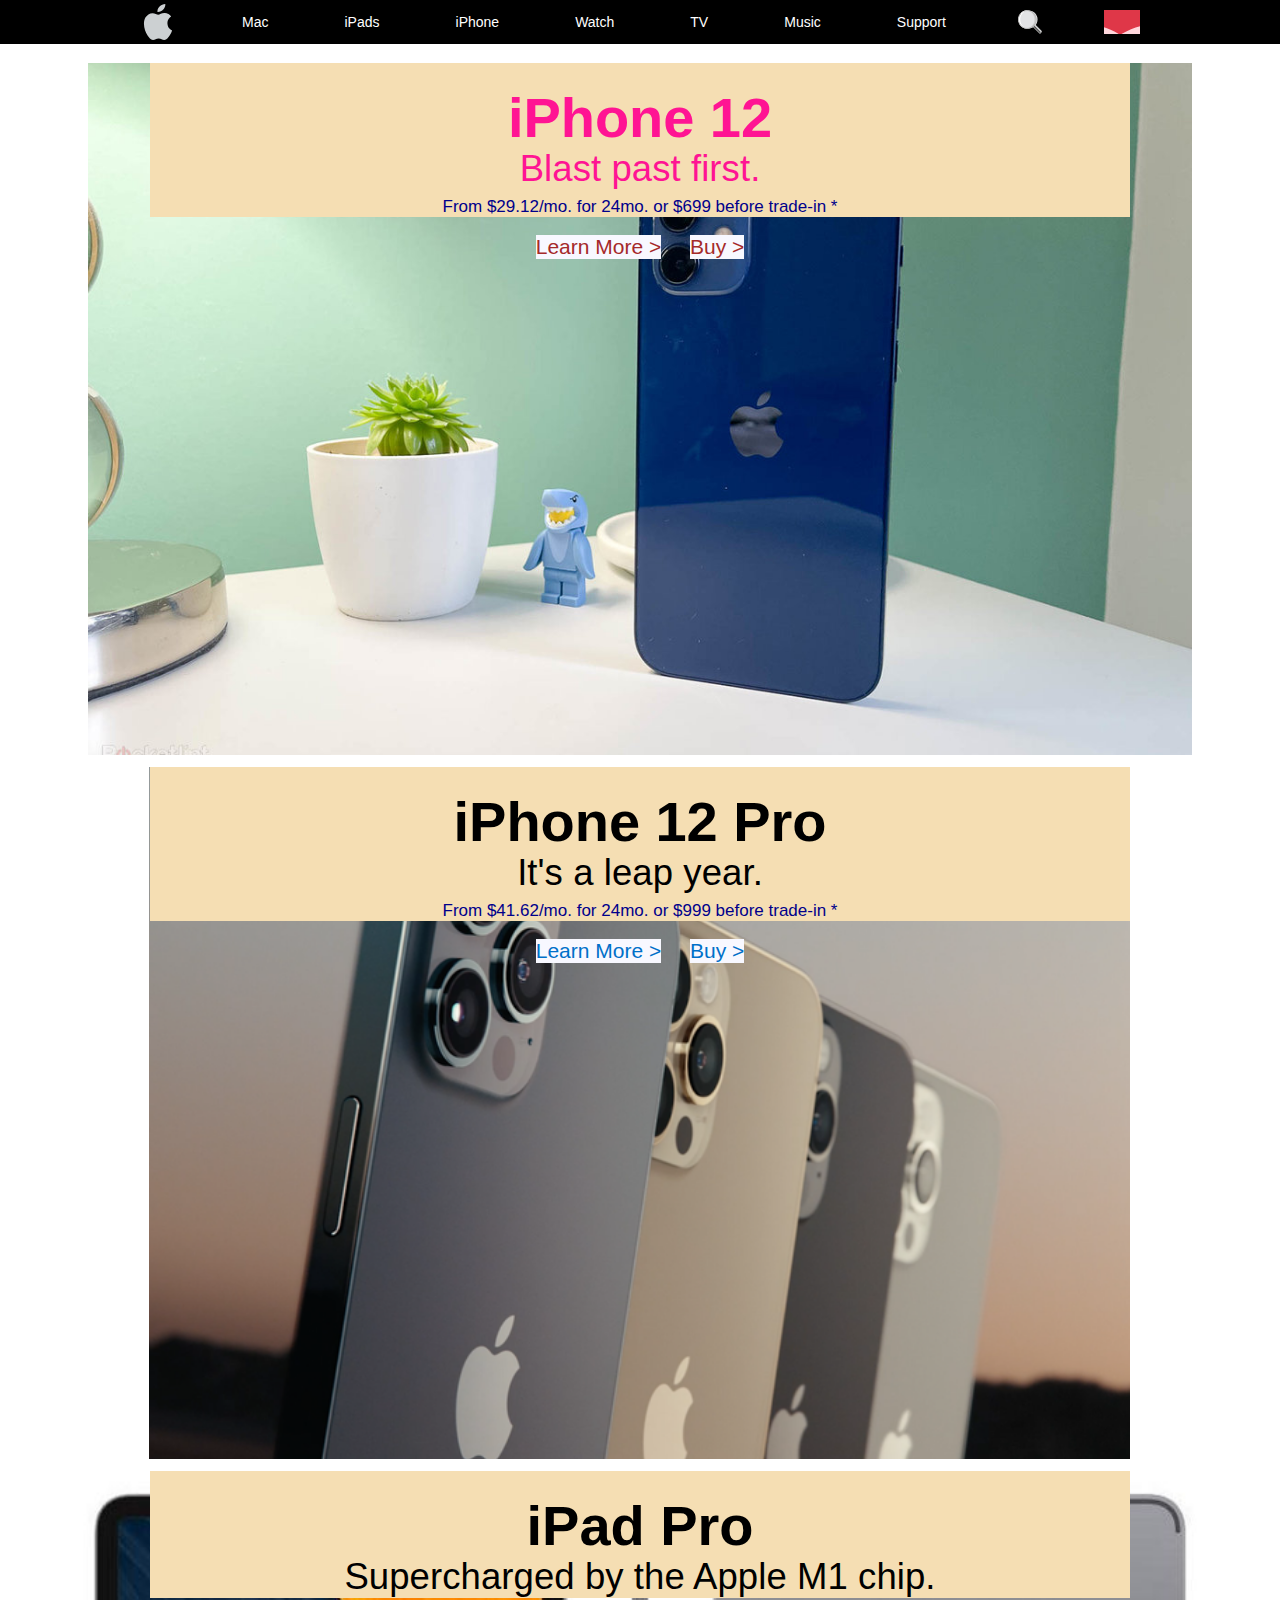
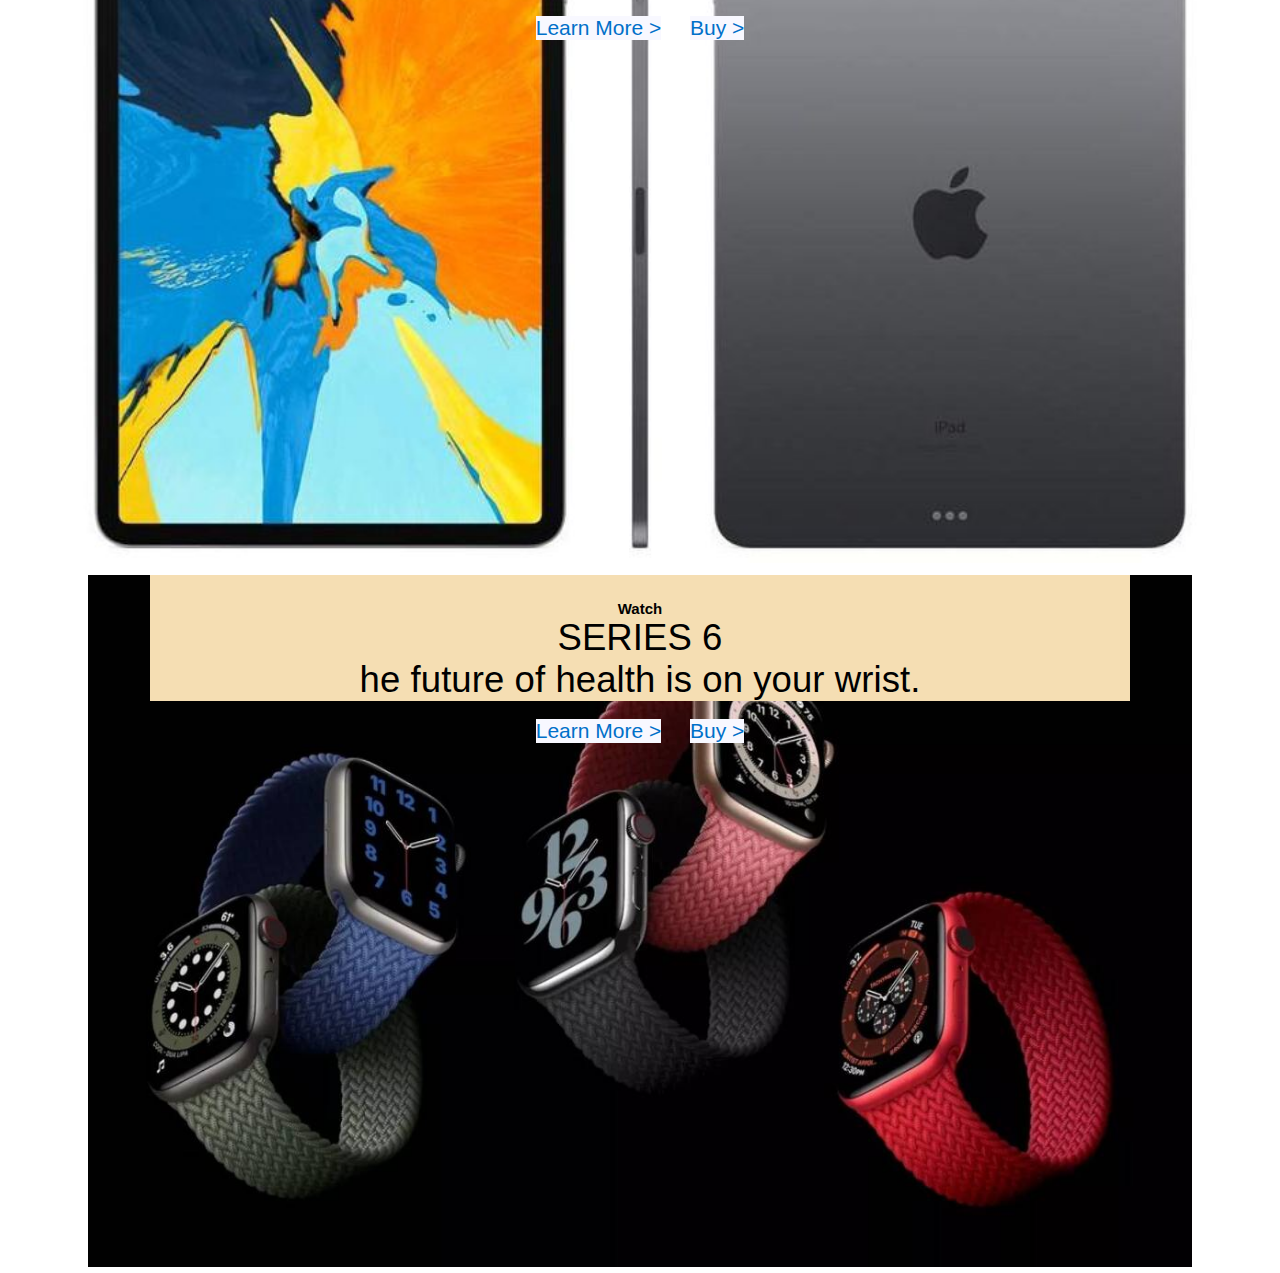
<file: Project_2/index.html>
<!DOCTYPE html>
<html lang="en">
<head>
	<meta charset="UTF-8">
	<meta name="viewport" content="width=device-width, initial-scale=1.0">
	<title></title>
	<link rel="stylesheet" type="text/css" href="style.css">
</head>
<body>
	<header>
	<div class="container">
		<div class="nav">
			
      <ul class="nav-list nav-list-mobile">
      	
       <li class="nav-item">
       	 <div class="mobile-menu">
           <span class="line line-top"></span>   
           <span class="line line-bottom"></span>    
       </div>
       </li>
       <li class=nav-item">
       	 <a href="index.html" class="nav-link nav-link-apple"></a>
       </li>
       <li class=nav-item">
       	 <a href="#" class="nav-link nav-link-bag"></a>
       </li>

     </ul>


     <ul class="nav-list nav-list-larger">
     	<li class=nav-item nav-items-hidden">
       	 <a href="index.html" class="nav-link nav-link-apple"></a>
       </li>
       <li class=nav-item">
       	 <a href="index.html" class="nav-link ">Mac</a>
       </li>
       <li class=nav-item">
       	 <a href="index.html" class="nav-link ">iPads</a>
       </li>
       <li class=nav-item">
       	 <a href="index.html" class="nav-link ">iPhone</a>
       </li>
       <li class=nav-item">
       	 <a href="index.html" class="nav-link ">Watch</a>
       </li>
       <li class=nav-item">
       	 <a href="index.html" class="nav-link ">TV</a>
       </li>
       <li class=nav-item">
       	 <a href="index.html" class="nav-link ">Music</a>
       </li>
       <li class=nav-item">
       	 <a href="index.html" class="nav-link ">Support</a>
       </li>
       <li class=nav-item">
       	 <a href="index.html" class="nav-link nav-link-search "></a>
       </li>
        <li class=nav-item nav-items-hidden">
       	 <a href="index.html" class="nav-link nav-link-bag "></a>
       </li>
    </ul>
</div>

	</div>

</header>

<section class="hero iphone-12">
	<div class=container>
		<div class="title">
			<h2 class="title-heading">iPhone 12 </h2>
			<h3 class="title-sub-heading">Blast past first.</h3>
			<p class="title-price">From $29.12/mo. for 24mo. or $699 before trade-in *</p>
		</div>

		<div class="cta">
			<a href="#"class="cta-link">Learn More ></a>
			<a href="#"class="cta-link">Buy ></a>
		</div>
	</div>
</section>

<section class="hero iphone-12-pro">
	<div class=container>
		<div class="title title-dark">
			<h2 class="title-heading">iPhone 12 Pro</h2>
			<h3 class="title-sub-heading">It's a leap year.</h3>
			<p class="title-price">From $41.62/mo. for 24mo. or $999 before trade-in *</p>
		</div>

		<div class="cta">
			<a href="#"class="cta-link cta-link-darker">Learn More ></a>
			<a href="#"class="cta-link cta-link-darker">Buy ></a>
		</div>
	</div>
</section>

<section class="hero ipad">
	<div class=container>
		<div class="title title-dark">
			<h2 class="title-heading">iPad Pro </h2>
			<h3 class="title-sub-heading">Supercharged by the Apple M1 chip.</h3>
			
		</div>

		<div class="cta">
			<a href="#"class="cta-link cta-link-darker">Learn More ></a>
			<a href="#"class="cta-link cta-link-darker">Buy ></a>
		</div>
	</div>
</section>

<section class="hero watch">
	<div class=container>
		<div class="title title-dark">
			<h2 class="title-heading-watch">Watch </h2>
			<h3 class="title-sub-heading"> SERIES 6 <br> he future of health is on your wrist.</h3>
			
		</div>

		<div class="cta">
			<a href="#"class="cta-link cta-link-darker">Learn More ></a>
			<a href="#"class="cta-link cta-link-darker">Buy ></a>
		</div>
	</div>
</section>


	
</body>
</html>
</file>
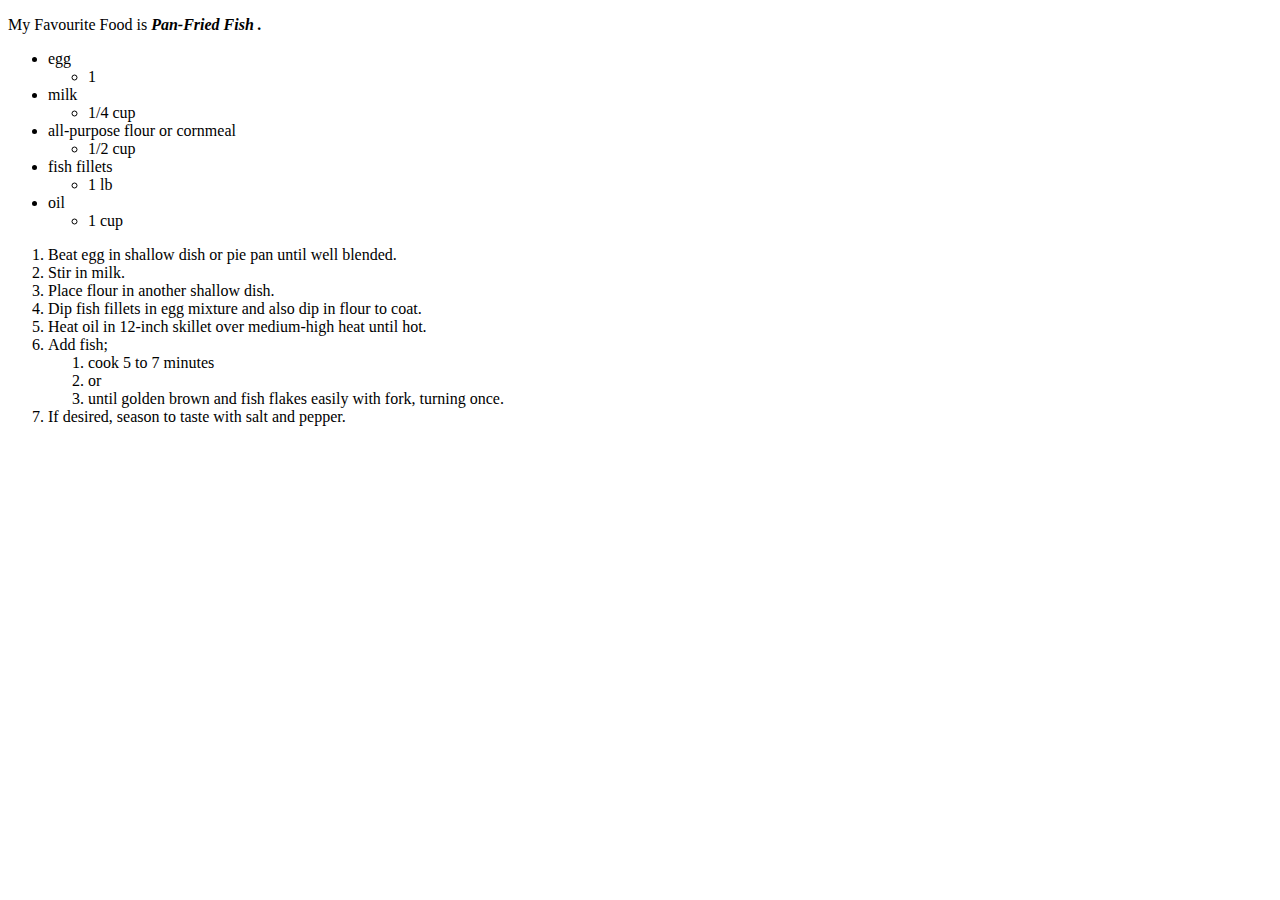
<file: 1_no_assignment/my_favourite_food.html>
<!DOCTYPE html> <!--informs the browser that the document type is HTML.-->
<html><!--warps all content.-->
<head> <!--put content here that shouldn't be shown to visitors.-->
  <meta charset="utf-8"> <!--link to style sheets.-->
  <meta name="viewport" content="width=device-width"> <!--link to style sheets.-->
  <title>My favourite food</title>
</head>
<body> <!--my favourite food recipe visitors.-->
  <p>My Favourite Food is  <strong> <em> Pan-Fried Fish .</em></strong></p>
  
 <!--unordered list  (ingredients).-->
  <ul>
    <li>egg</li>
    <ul>
      <li> 1</li>
    </ul>

   <li> milk </li>
    <ul>
      <li>1/4 cup </li>
    </ul>

 <li>all-purpose flour or cornmeal </li>
    <ul>
      <li>1/2 cup </li>
    </ul>
 <li>fish fillets </li>
    <ul>
      <li>1 lb </li>
    </ul>
 <li>oil </li>
    <ul>
      <li>1 cup </li>
    </ul>

  </ul>
  
  <!-- ordered list (detailing the steps).-->
  <ol>
    <li>Beat egg in shallow dish or pie pan until well blended.</li>
    <li>Stir in milk. </li>
    <li>Place flour in another shallow dish.</li>
    <li>Dip fish fillets in egg mixture and also dip in flour to coat.</li> 
    <li>Heat oil in 12-inch skillet over medium-high heat until hot.</li>
    <li> Add fish; </li>
    <ol>
      <li>cook 5 to 7 minutes</li>
      <li>or </li>
      <li>until golden brown and fish flakes easily with fork, turning once.</li> 
     </li>
    </ol>
    <li>If desired, season to taste with salt and pepper. </li>
    
  </ol>

  
  

</body>
</html>
</file>
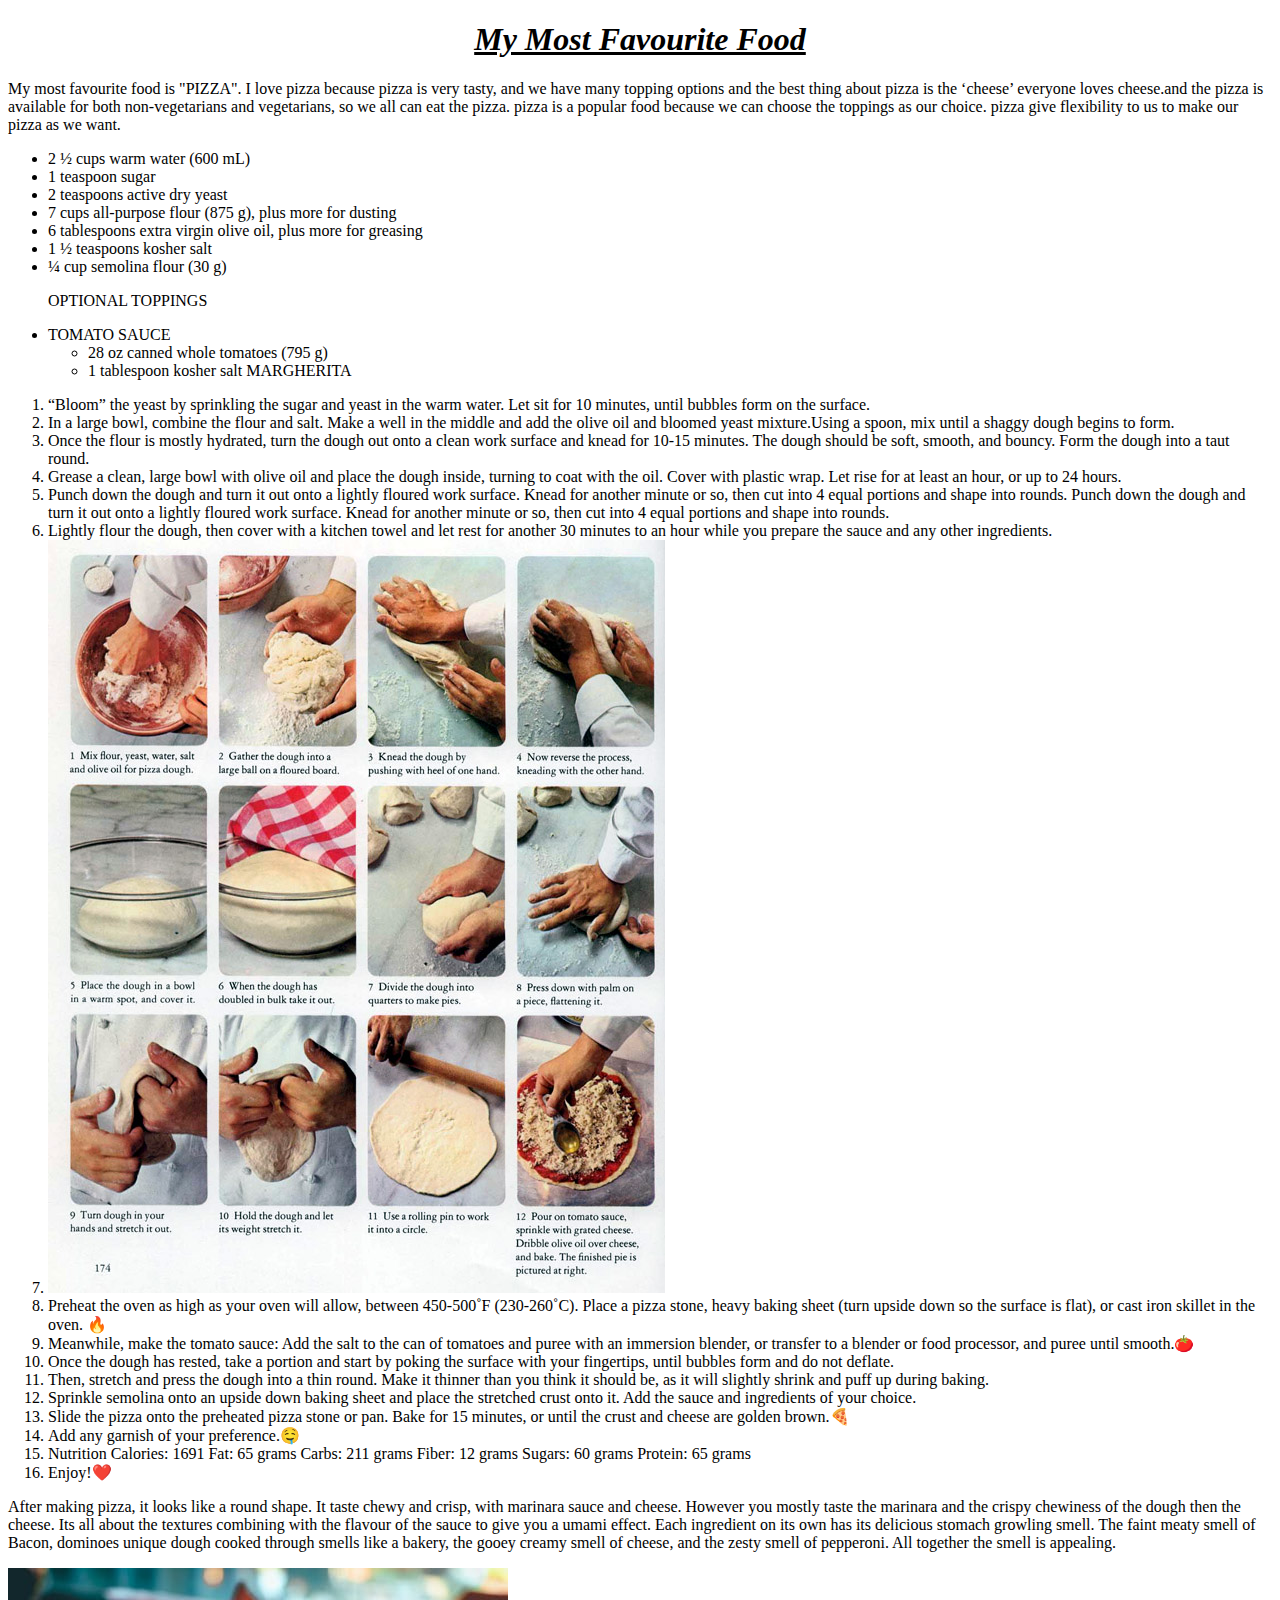
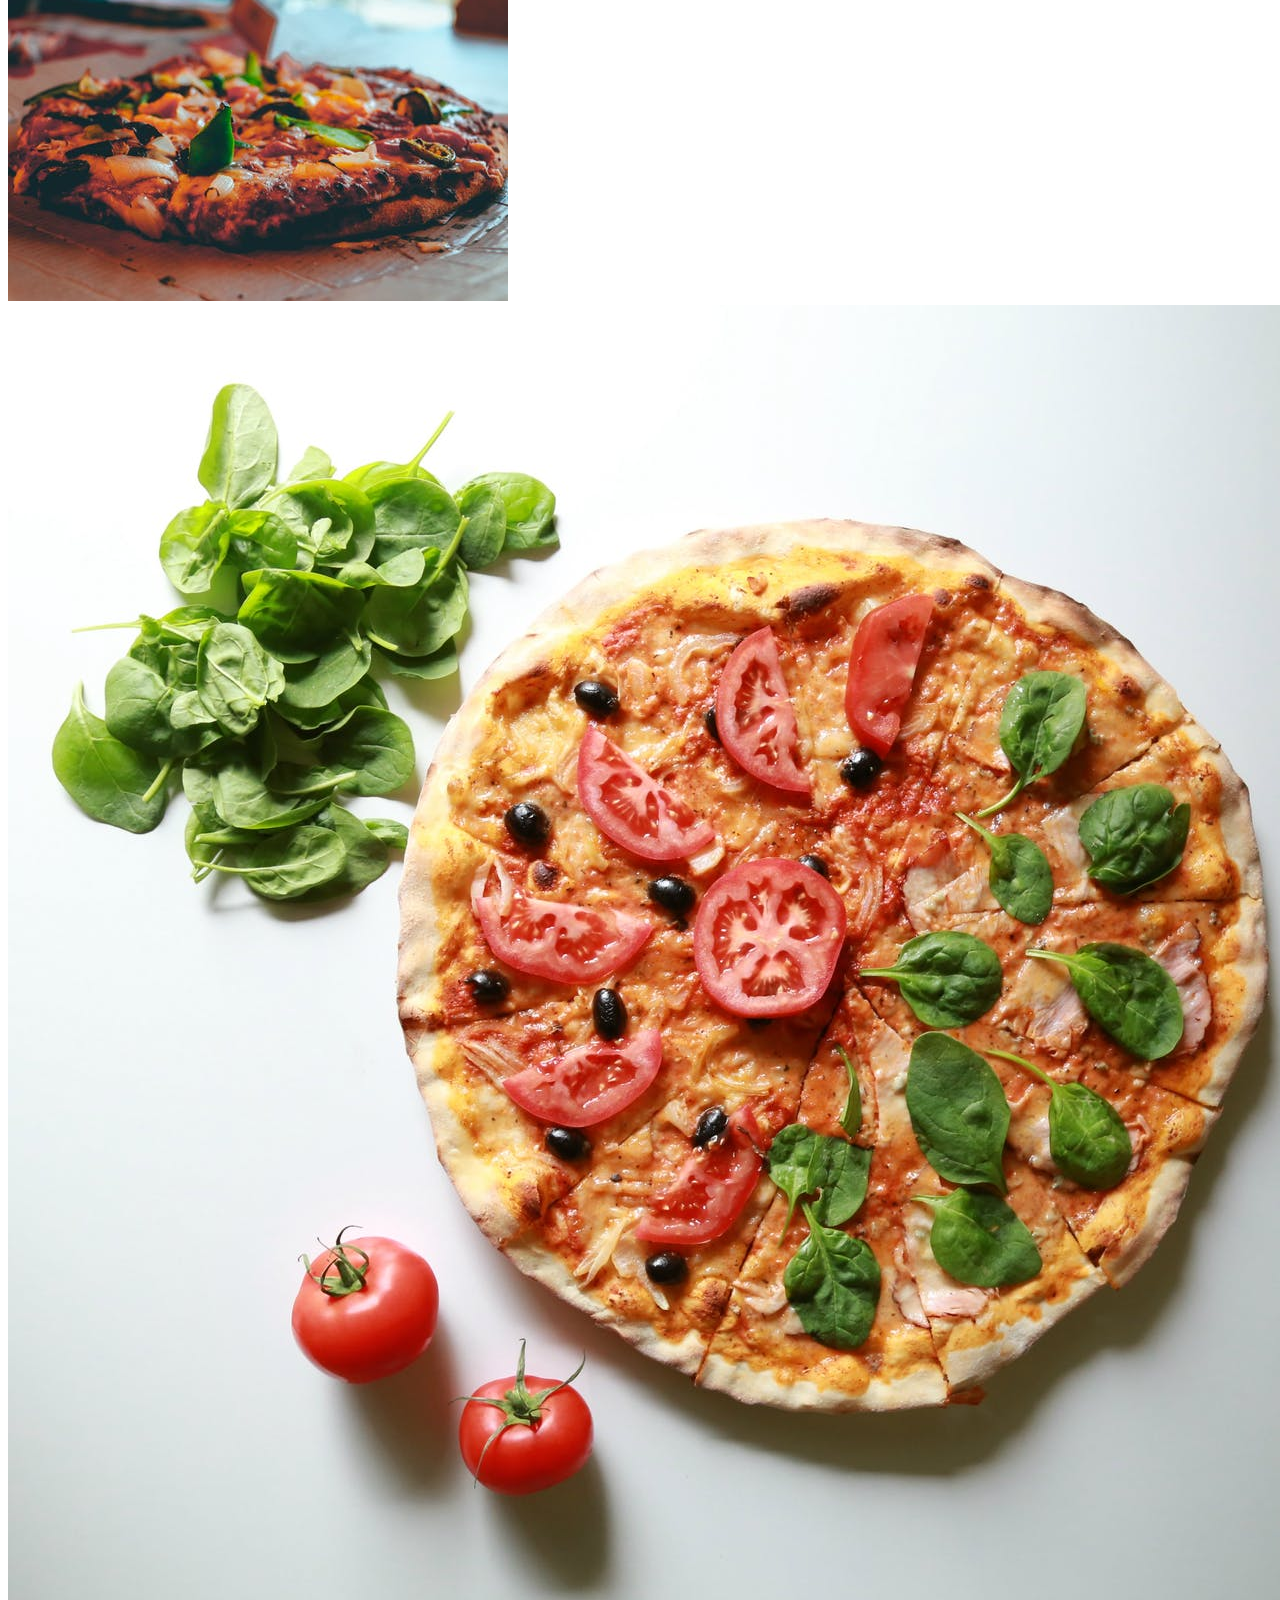
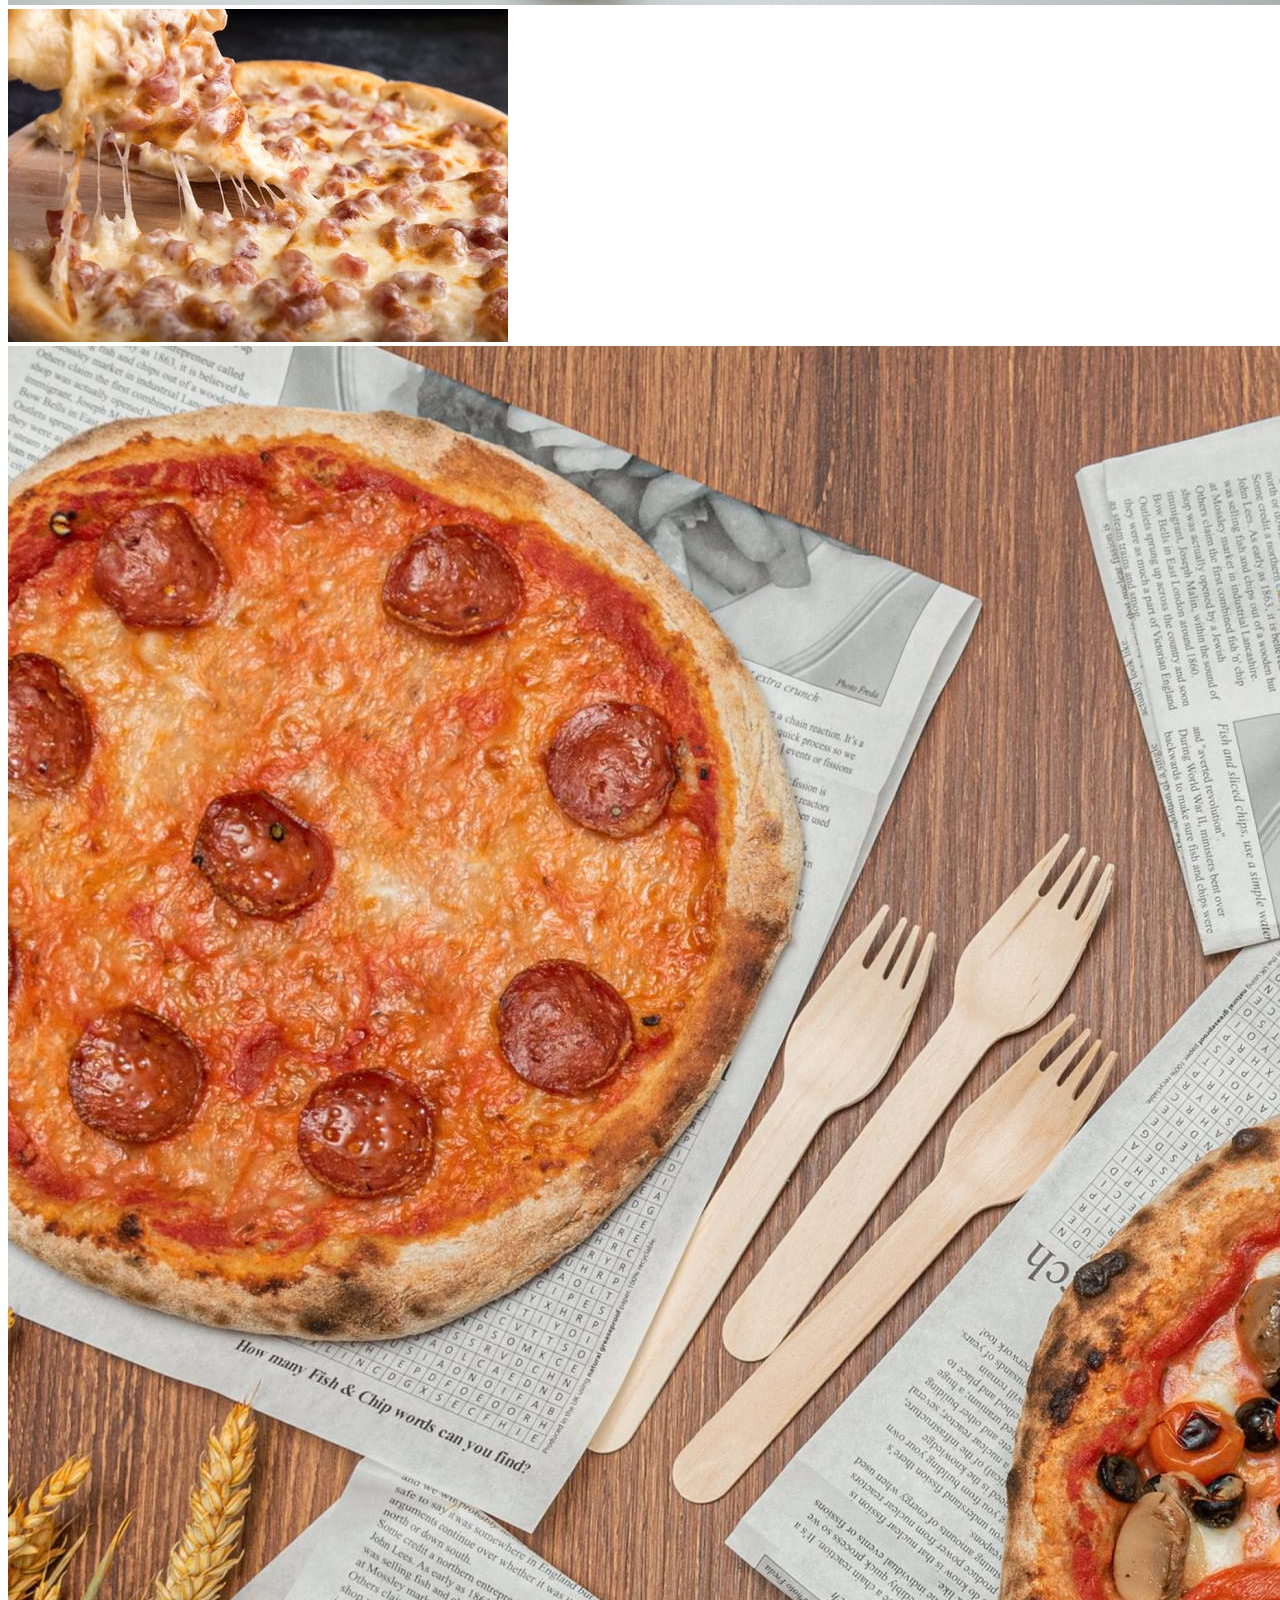
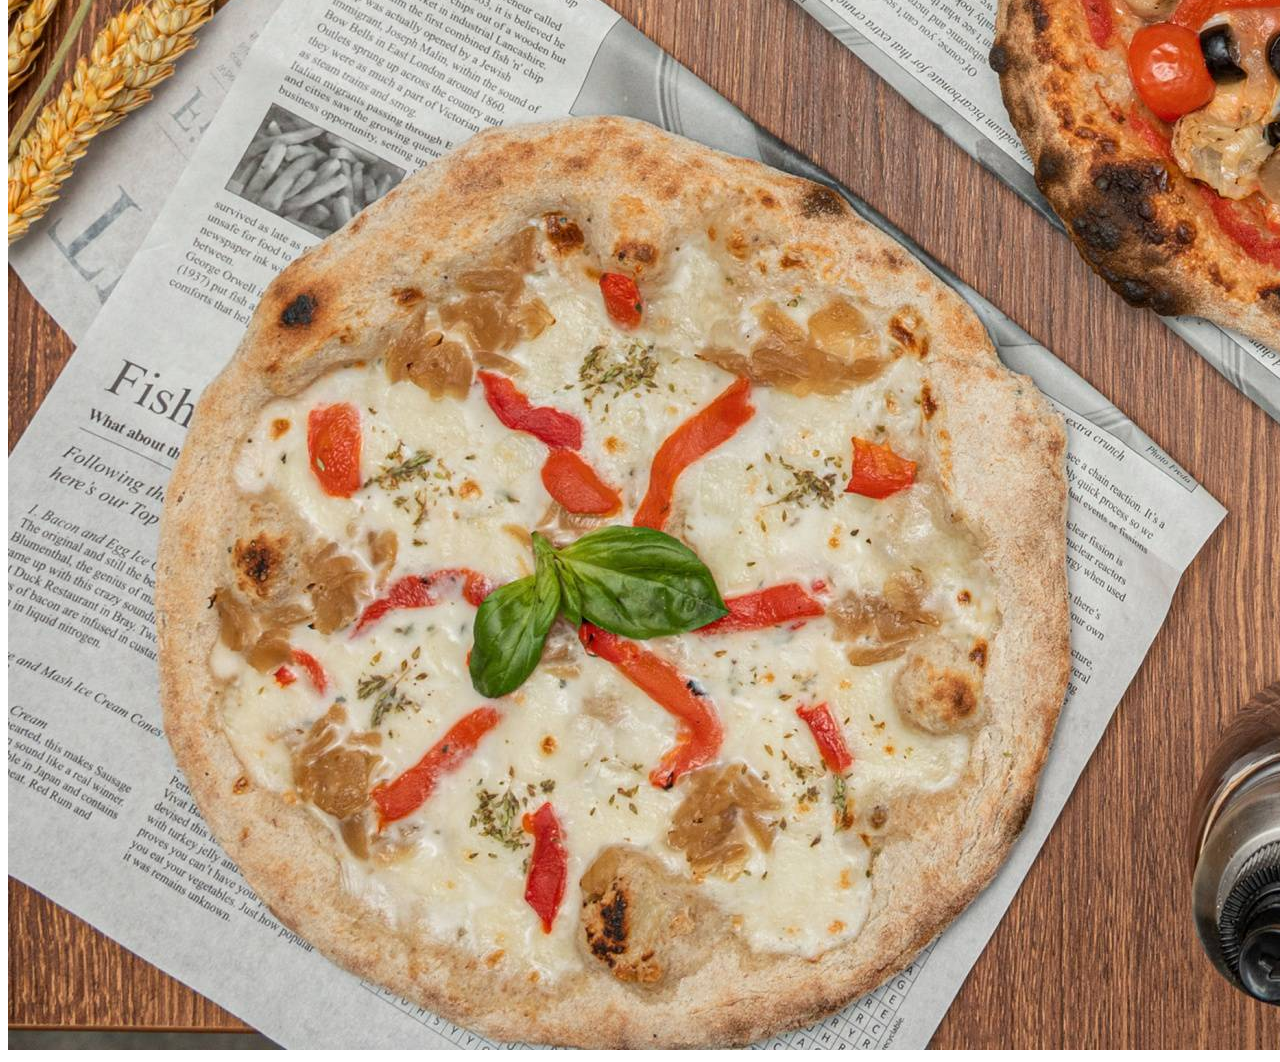
<file: 2_no_assignment/food.html>
<!DOCTYPE html>
<html>
<head>
  <meta charset="utf-8">
  <meta name="viewport" content="width=device-width">
  <title>FOOD</title>
  
</head>
<body>
  
  <h1><u><em> <center> My  Most Favourite Food </center></em></u></h1>
  <p>My most favourite food is "PIZZA". 
    I love pizza because pizza is very tasty, 
    and we have many topping options and the best thing about pizza is the 
    ‘cheese’ everyone loves cheese.and the pizza is available for 
    both non-vegetarians and vegetarians, so we all can eat the pizza.
     pizza is a popular food because we can choose the toppings as our choice.
    pizza give flexibility to us to make our pizza as we want.</p>
  
  <ul>
    <li>2 ½ cups warm water (600 mL)</li>
    <li>1 teaspoon sugar </li>
    <li>2 teaspoons active dry yeast</li>
    <li>7 cups all-purpose flour (875 g), plus more for dusting</li>
    <li> 6 tablespoons extra virgin olive oil, plus more for greasing</li>
    <li>1 ½ teaspoons kosher salt</li>
    <li> ¼ cup semolina flour (30 g)</li>
    
    <p> OPTIONAL TOPPINGS </p>
    <li>TOMATO SAUCE </li>
        <ul>
          <li>28 oz canned whole tomatoes (795 g)</li>
          <li>1 tablespoon kosher salt
            MARGHERITA</li>
    </ul>
     </ul>
  
  <ol>
    <li>“Bloom” the yeast by sprinkling the sugar and yeast in the warm water. 
      Let sit for 10 minutes,
      until bubbles form on the surface.</li>
    <li>In a large bowl, combine the flour and salt. 
      Make a well in the middle and add the olive oil 
      and bloomed yeast mixture.Using a spoon,
      mix until a shaggy dough begins to form. </li>
    <li> Once the flour is mostly hydrated, turn the dough out onto a 
      clean work surface and knead for 10-15 minutes. 
      The dough should be soft, smooth, 
      and bouncy. Form the dough into a taut round.</li>
    <li>Grease a clean, large bowl with olive oil and place the
      dough inside, turning to coat with the oil. 
      Cover with plastic wrap.
      Let rise for at least an hour, or up to 24 hours. </li>
    <li>Punch down the dough and turn it out onto a lightly 
      floured work surface. Knead for another minute or so, 
      then cut into 4 equal portions and shape into rounds. 
      Punch down the dough and turn it out onto a lightly 
      floured work surface. Knead for 
      another minute or so, 
      then cut into 4 equal portions and shape into rounds.</li>
    <li> Lightly flour the dough, then cover with a kitchen towel 
      and let rest for another 30 minutes
      to an hour while you prepare the sauce and any other ingredients.</li>
    
    <li><img src = " makingpizza.jpg"/></li>
    <li>Preheat the oven as high as your oven will allow, 
      between 450-500˚F (230-260˚C). Place a pizza stone, heavy baking sheet 
      (turn upside down so the surface is flat), or 
      cast iron skillet in the oven. 🔥 </li>
    <li>Meanwhile, make the tomato sauce: 
      Add the salt to the can of tomatoes 
      and puree with an immersion blender, 
      or transfer to a blender or food processor, 
      and puree until smooth.🍅 </li>
    <li> Once the dough has rested, take a portion and start by poking 
      the surface 
      with your fingertips, until bubbles form and do not deflate.</li>
    <li>Then, stretch and press the dough into a thin round. 
      Make it thinner than you
      think it should be, as it will slightly shrink and
      puff up during baking. </li>
    <li> Sprinkle semolina onto an upside down baking sheet and place 
      the stretched crust onto it. Add the sauce and 
      ingredients of your choice.</li>
    <li> Slide the pizza onto the preheated pizza stone or pan.
      Bake for 15 minutes, or until the crust 
      and cheese are golden brown.🍕</li>
    <li> Add any garnish of your preference.🤤</li>
    <li>Nutrition Calories: 1691 Fat: 65 grams Carbs: 
      211 grams Fiber: 12 grams Sugars: 60 grams Protein: 65 grams
 </li>
    <li>Enjoy!❤️ </li>
    
    
  </ol>
  
  
  <p>
    After making pizza, it looks like a round shape.
   It  taste chewy and crisp,
    with marinara sauce and cheese. 
    However you mostly taste the marinara and 
    the crispy chewiness of the dough then the cheese.
   Its all about the textures combining with the flavour 
    of the sauce to give you a umami effect.
    Each ingredient on its own has its delicious stomach growling smell. 
    The faint meaty smell of Bacon, dominoes unique dough cooked through 
    smells like a bakery, the gooey creamy smell of 
    cheese, and the zesty smell of pepperoni. 
    All together the smell is appealing.
    
   </p> 
  
  
  
  
  
  <img src = "pizza.jpeg"alt="pizza"/>
  <img src = "pizza1.jpeg"alt="pizza"/>
  <img src = "pizza2.jpeg"alt="pizza"/>
  <img src = "pizza3.jpeg"alt="pizza"/>
  
 

</body>
</html>
</file>
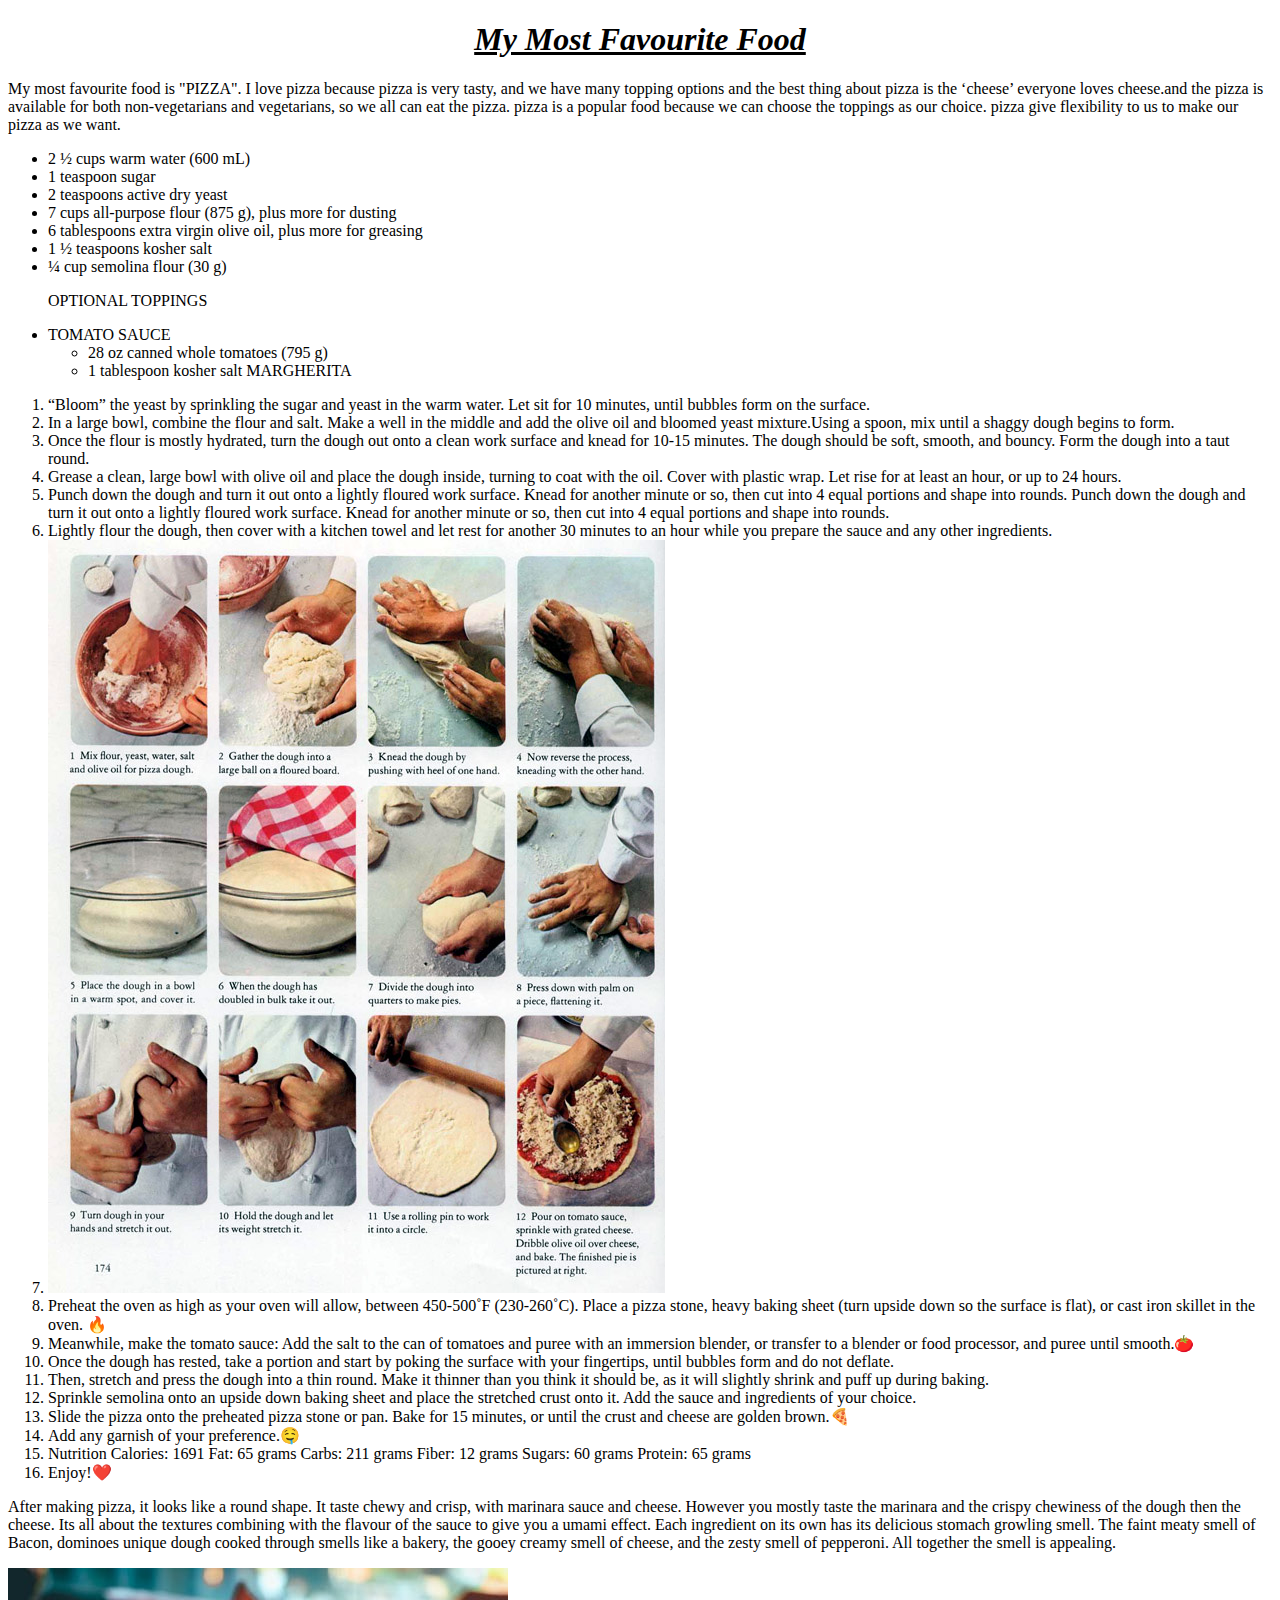
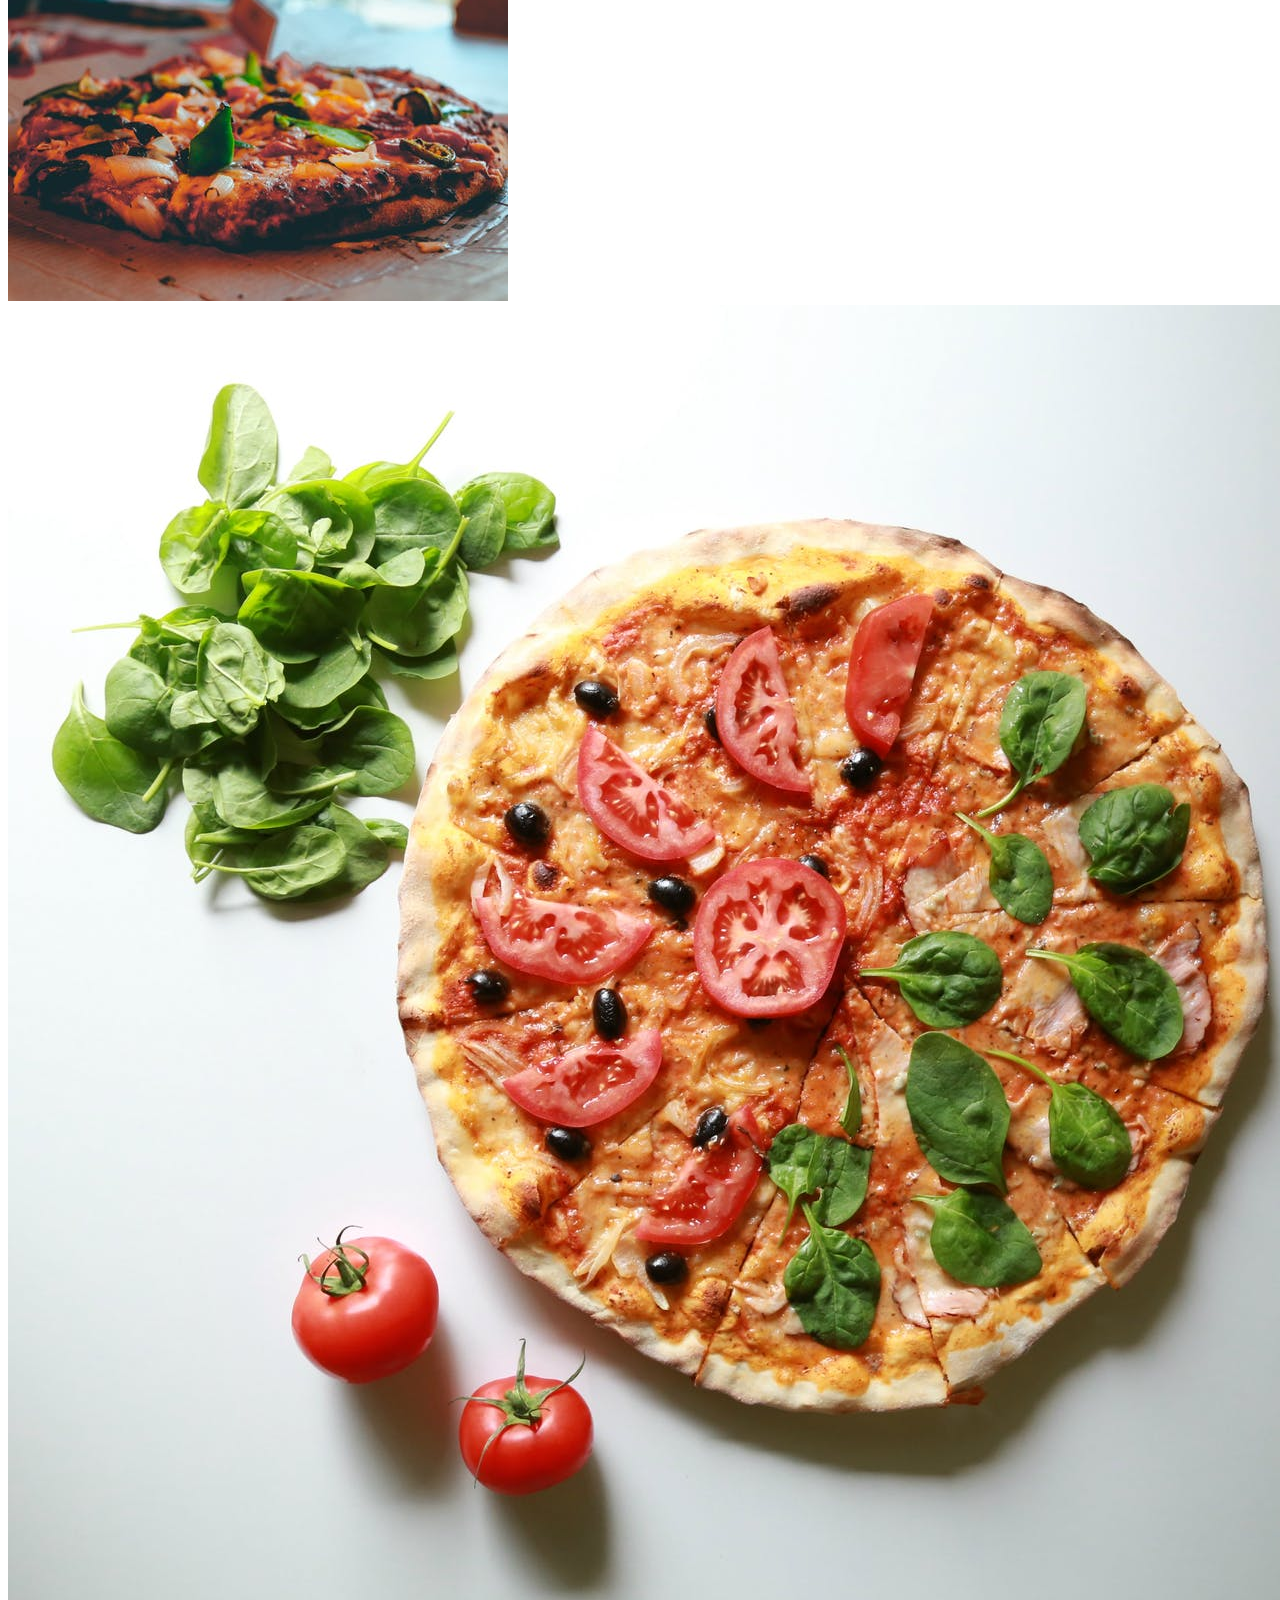
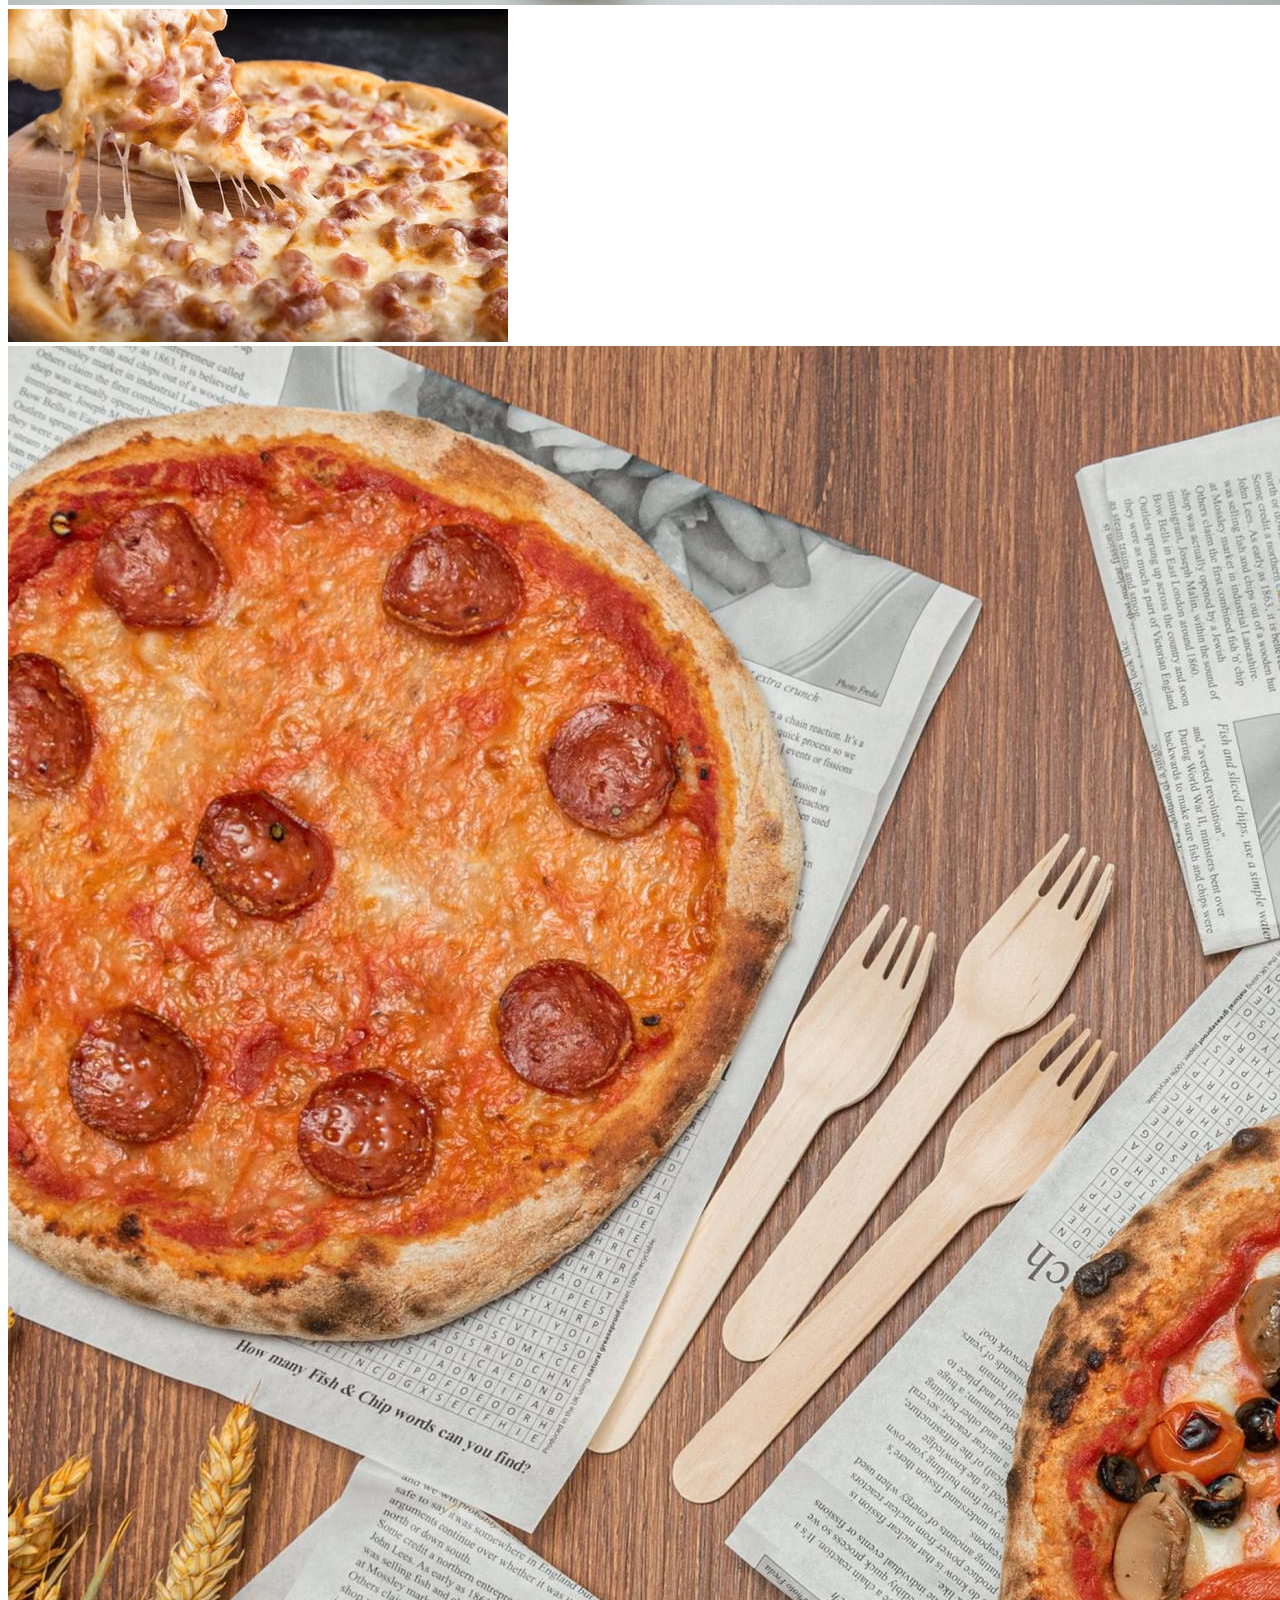
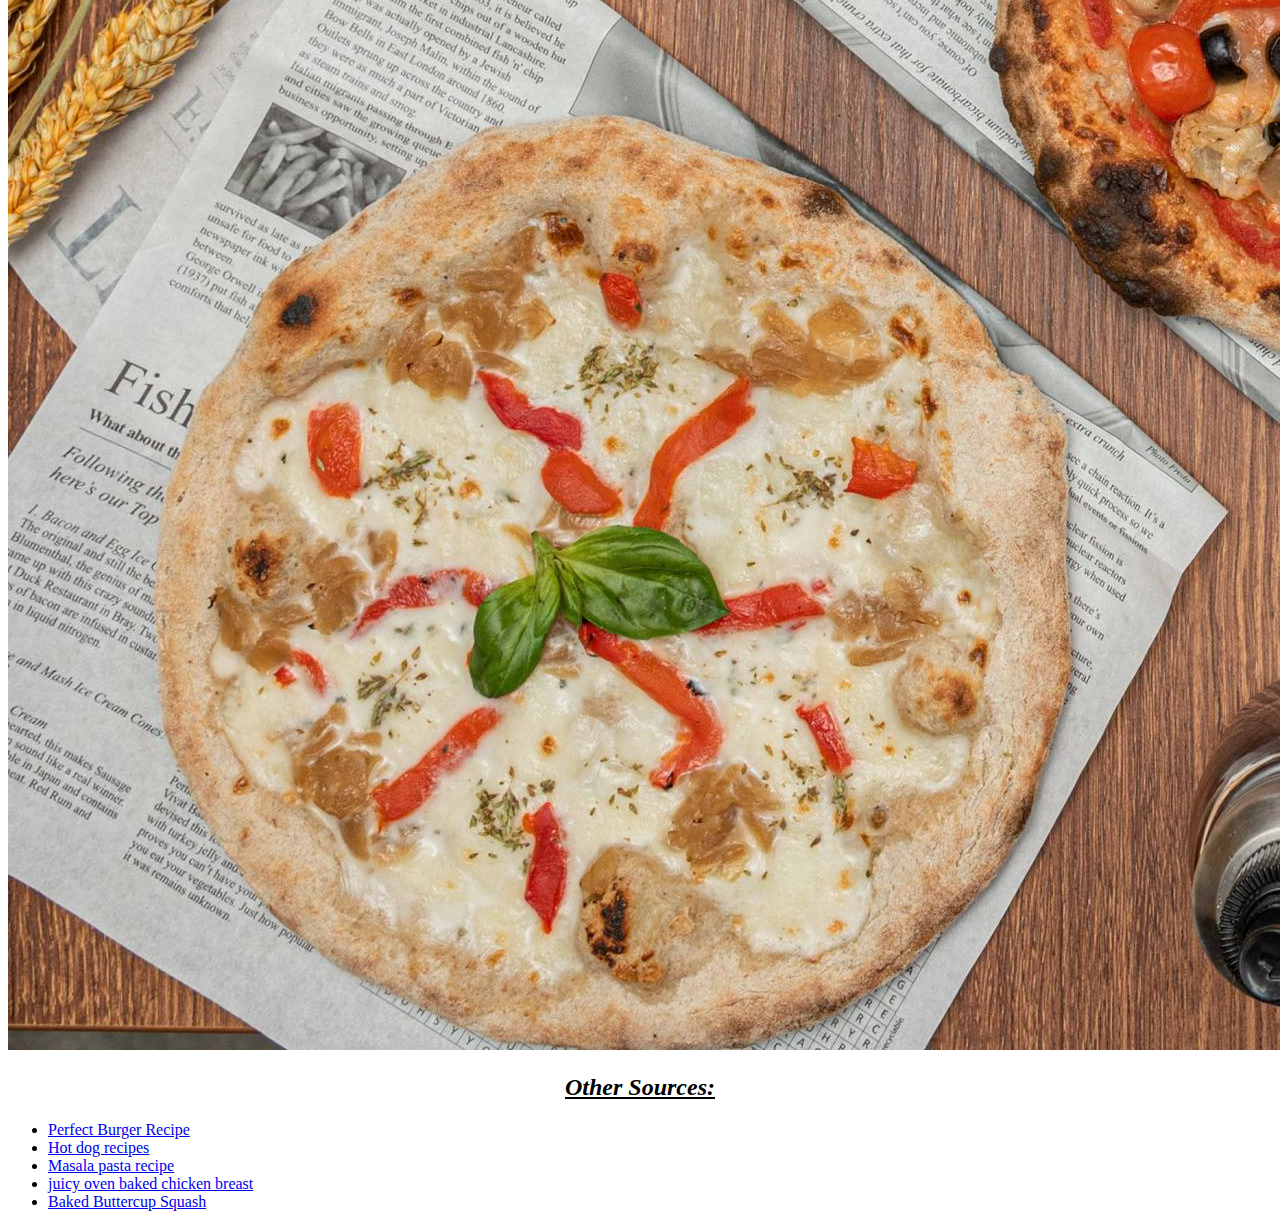
<file: 3_no_assignment/food.html>
<!DOCTYPE html>
<html>
<head>
  <meta charset="utf-8">
  <meta name="viewport" content="width=device-width">
  <title>FOOD</title>
  
</head>
<body>
  
  <h1><u><em> <center> My  Most Favourite Food </center></em></u></h1>
  <p>My most favourite food is "PIZZA". 
    I love pizza because pizza is very tasty, 
    and we have many topping options and the best thing about pizza is the 
    ‘cheese’ everyone loves cheese.and the pizza is available for 
    both non-vegetarians and vegetarians, so we all can eat the pizza.
     pizza is a popular food because we can choose the toppings as our choice.
    pizza give flexibility to us to make our pizza as we want.</p>
  
  <ul>
    <li>2 ½ cups warm water (600 mL)</li>
    <li>1 teaspoon sugar </li>
    <li>2 teaspoons active dry yeast</li>
    <li>7 cups all-purpose flour (875 g), plus more for dusting</li>
    <li> 6 tablespoons extra virgin olive oil, plus more for greasing</li>
    <li>1 ½ teaspoons kosher salt</li>
    <li> ¼ cup semolina flour (30 g)</li>
    
    <p> OPTIONAL TOPPINGS </p>
    <li>TOMATO SAUCE </li>
        <ul>
          <li>28 oz canned whole tomatoes (795 g)</li>
          <li>1 tablespoon kosher salt
            MARGHERITA</li>
    </ul>
     </ul>
  
  <ol>
    <li>“Bloom” the yeast by sprinkling the sugar and yeast in the warm water. 
      Let sit for 10 minutes,
      until bubbles form on the surface.</li>
    <li>In a large bowl, combine the flour and salt. 
      Make a well in the middle and add the olive oil 
      and bloomed yeast mixture.Using a spoon,
      mix until a shaggy dough begins to form. </li>
    <li> Once the flour is mostly hydrated, turn the dough out onto a 
      clean work surface and knead for 10-15 minutes. 
      The dough should be soft, smooth, 
      and bouncy. Form the dough into a taut round.</li>
    <li>Grease a clean, large bowl with olive oil and place the
      dough inside, turning to coat with the oil. 
      Cover with plastic wrap.
      Let rise for at least an hour, or up to 24 hours. </li>
    <li>Punch down the dough and turn it out onto a lightly 
      floured work surface. Knead for another minute or so, 
      then cut into 4 equal portions and shape into rounds. 
      Punch down the dough and turn it out onto a lightly 
      floured work surface. Knead for 
      another minute or so, 
      then cut into 4 equal portions and shape into rounds.</li>
    <li> Lightly flour the dough, then cover with a kitchen towel 
      and let rest for another 30 minutes
      to an hour while you prepare the sauce and any other ingredients.</li>
    
    <li><img src = " makingpizza.jpg"/></li>
    <li>Preheat the oven as high as your oven will allow, 
      between 450-500˚F (230-260˚C). Place a pizza stone, heavy baking sheet 
      (turn upside down so the surface is flat), or 
      cast iron skillet in the oven. 🔥 </li>
    <li>Meanwhile, make the tomato sauce: 
      Add the salt to the can of tomatoes 
      and puree with an immersion blender, 
      or transfer to a blender or food processor, 
      and puree until smooth.🍅 </li>
    <li> Once the dough has rested, take a portion and start by poking 
      the surface 
      with your fingertips, until bubbles form and do not deflate.</li>
    <li>Then, stretch and press the dough into a thin round. 
      Make it thinner than you
      think it should be, as it will slightly shrink and
      puff up during baking. </li>
    <li> Sprinkle semolina onto an upside down baking sheet and place 
      the stretched crust onto it. Add the sauce and 
      ingredients of your choice.</li>
    <li> Slide the pizza onto the preheated pizza stone or pan.
      Bake for 15 minutes, or until the crust 
      and cheese are golden brown.🍕</li>
    <li> Add any garnish of your preference.🤤</li>
    <li>Nutrition Calories: 1691 Fat: 65 grams Carbs: 
      211 grams Fiber: 12 grams Sugars: 60 grams Protein: 65 grams
 </li>
    <li>Enjoy!❤️ </li>
    
    
  </ol>
  
  
  <p>
    After making pizza, it looks like a round shape.
   It  taste chewy and crisp,
    with marinara sauce and cheese. 
    However you mostly taste the marinara and 
    the crispy chewiness of the dough then the cheese.
   Its all about the textures combining with the flavour 
    of the sauce to give you a umami effect.
    Each ingredient on its own has its delicious stomach growling smell. 
    The faint meaty smell of Bacon, dominoes unique dough cooked through 
    smells like a bakery, the gooey creamy smell of 
    cheese, and the zesty smell of pepperoni. 
    All together the smell is appealing.
    
   </p> 
  
  
  
  
  
  <img src = "pizza.jpeg"alt="pizza"/>
  <img src = "pizza1.jpeg"alt="pizza"/>
  <img src = "pizza2.jpeg"alt="pizza"/>
  <img src = "pizza3.jpeg"alt="pizza"/>
  
  
  <h2><u><em> <center>Other Sources:</u></em></center></h2>
            <ul>
                <li>
                    <a href="https://natashaskitchen.com/perfect-burger-recipe/">
                        Perfect Burger Recipe 
                    </a>
                </li>
                <li>
                    <a href="https://www.bbcgoodfood.com/recipes/collection/hot-dog">
                        Hot dog recipes
                    </a>
                </li>
                <li>
                    <a href="https://www.indianhealthyrecipes.com/masala-pasta/">
                        Masala pasta recipe 
                    </a>
                </li>
                <li>
                    <a href="https://cafedelites.com/oven-baked-chicken-breast/">
                        juicy oven baked chicken breast
                    </a>
                </li>
                <li>
                    <a href="https://mooreorlesscooking.com/baked-buttercup-squash/">
                        Baked Buttercup Squash
                    </a>
                </li>
            </ul>
  
  
  
  
  
  
  
  
 

</body>
</html>
</file>
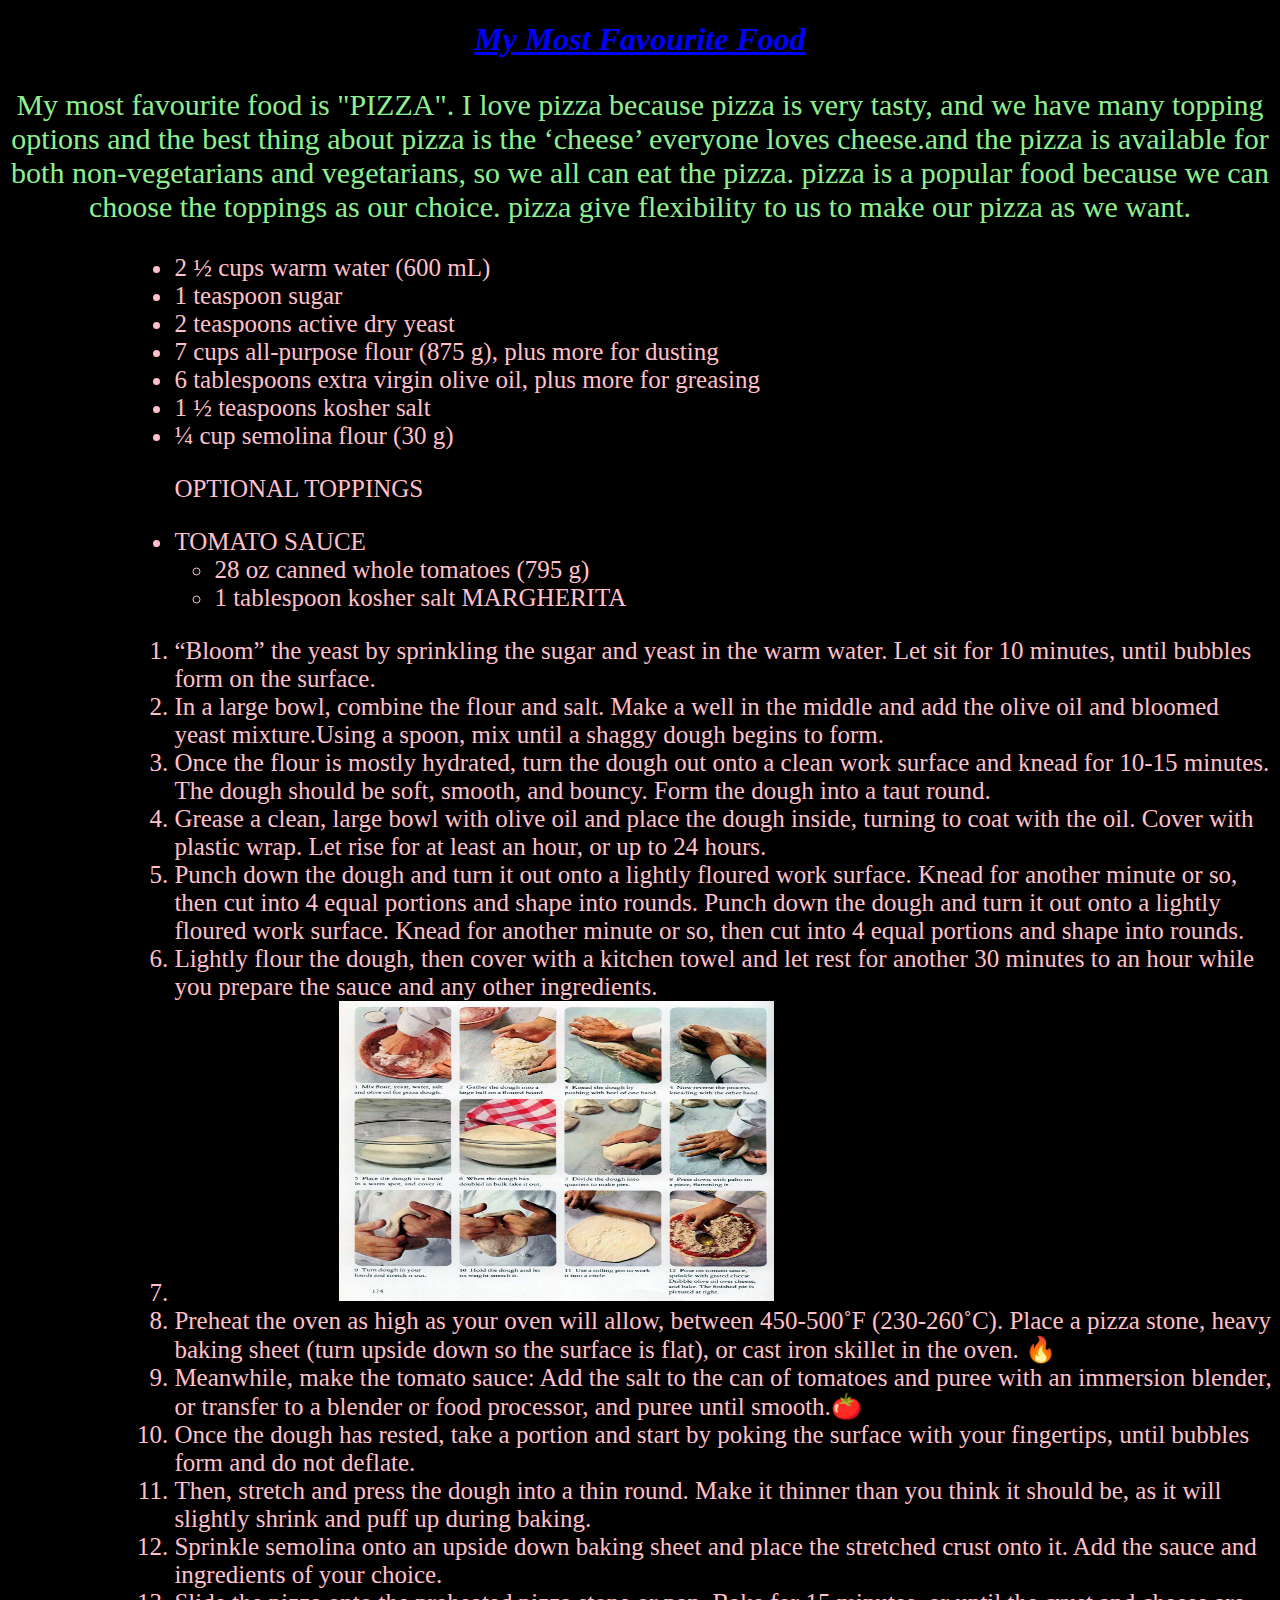
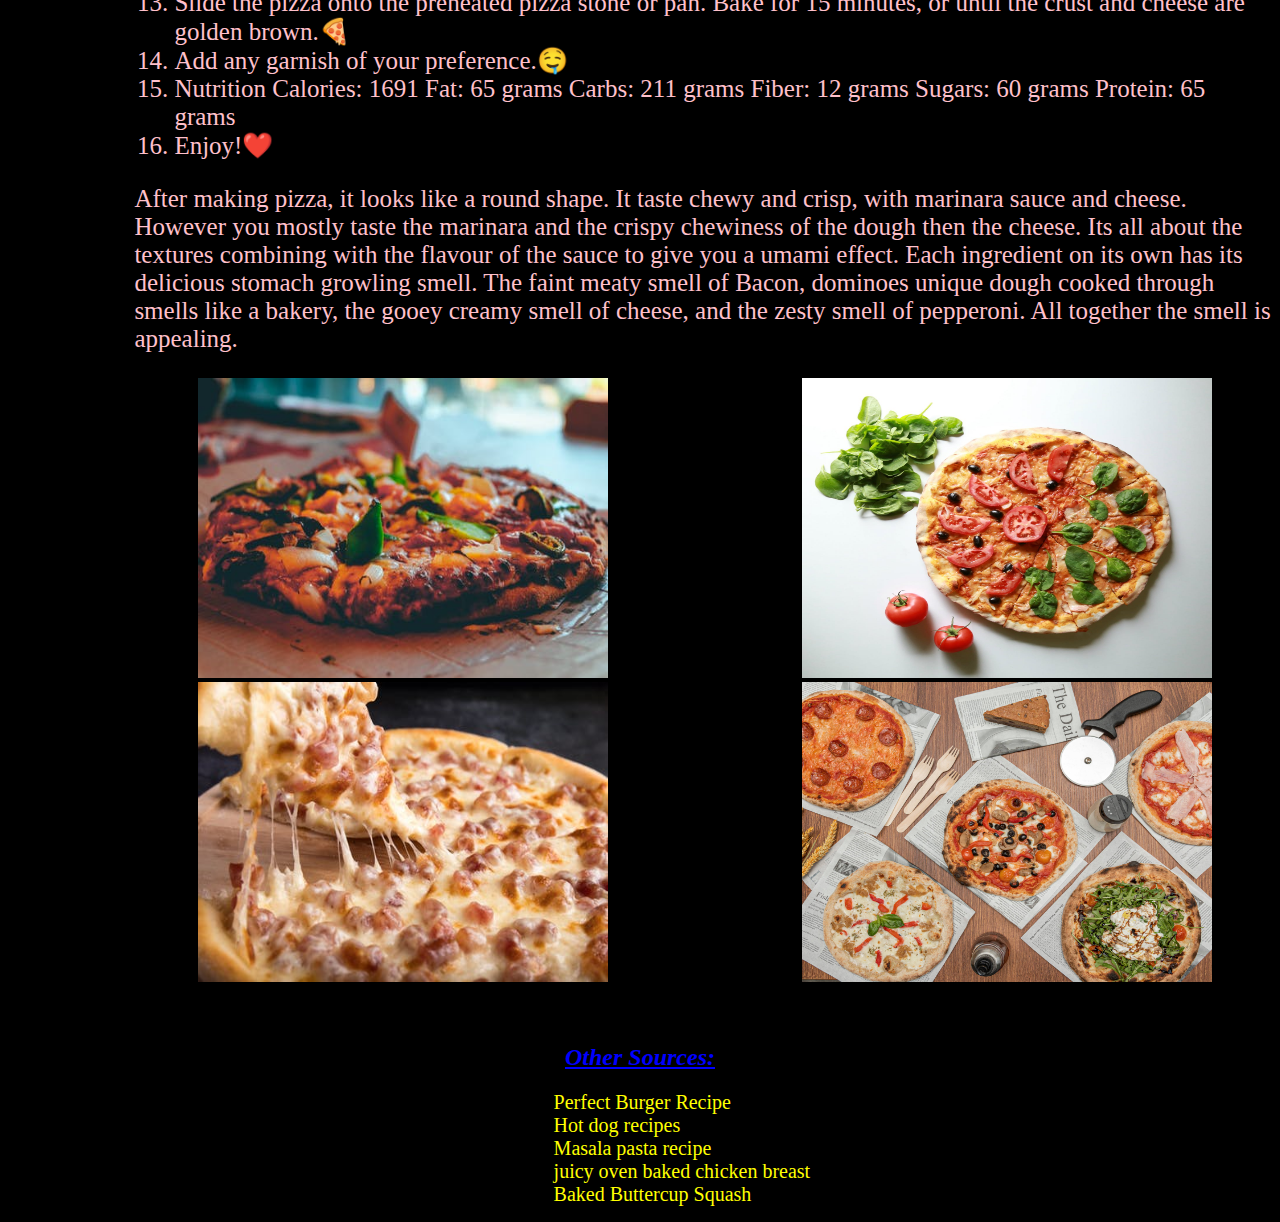
<file: 4_no_assignment/food.html>
<!DOCTYPE html>
<html>
<head>
  <meta charset="utf-8">
  <meta name="viewport" content="width=device-width">
  <link rel="stylesheet" type="text/css" href="style.css">
  <title>FOOD</title>
  
</head>
<body>
  
  <h1 style="color:blue";><u><em> <center> My  Most Favourite Food </center></em></u></h1>
  
<div class="body">
  <p>My most favourite food is "PIZZA". 
    I love pizza because pizza is very tasty, 
    and we have many topping options and the best thing about pizza is the 
    ‘cheese’ everyone loves cheese.and the pizza is available for 
    both non-vegetarians and vegetarians, so we all can eat the pizza.
     pizza is a popular food because we can choose the toppings as our choice.
    pizza give flexibility to us to make our pizza as we want.</p>
    </div>
  <div class="part">
  <ul>
    <li>2 ½ cups warm water (600 mL)</li>
    <li>1 teaspoon sugar </li>
    <li>2 teaspoons active dry yeast</li>
    <li>7 cups all-purpose flour (875 g), plus more for dusting</li>
    <li> 6 tablespoons extra virgin olive oil, plus more for greasing</li>
    <li>1 ½ teaspoons kosher salt</li>
    <li> ¼ cup semolina flour (30 g)</li>
    
    <p> OPTIONAL TOPPINGS </p>
    <li>TOMATO SAUCE </li>
        <ul>
          <li>28 oz canned whole tomatoes (795 g)</li>
          <li>1 tablespoon kosher salt
            MARGHERITA</li>
    </ul>
     </ul>
  
  <ol>
    <li>“Bloom” the yeast by sprinkling the sugar and yeast in the warm water. 
      Let sit for 10 minutes,
      until bubbles form on the surface.</li>
    <li>In a large bowl, combine the flour and salt. 
      Make a well in the middle and add the olive oil 
      and bloomed yeast mixture.Using a spoon,
      mix until a shaggy dough begins to form. </li>
    <li> Once the flour is mostly hydrated, turn the dough out onto a 
      clean work surface and knead for 10-15 minutes. 
      The dough should be soft, smooth, 
      and bouncy. Form the dough into a taut round.</li>
    <li>Grease a clean, large bowl with olive oil and place the
      dough inside, turning to coat with the oil. 
      Cover with plastic wrap.
      Let rise for at least an hour, or up to 24 hours. </li>
    <li>Punch down the dough and turn it out onto a lightly 
      floured work surface. Knead for another minute or so, 
      then cut into 4 equal portions and shape into rounds. 
      Punch down the dough and turn it out onto a lightly 
      floured work surface. Knead for 
      another minute or so, 
      then cut into 4 equal portions and shape into rounds.</li>
    <li> Lightly flour the dough, then cover with a kitchen towel 
      and let rest for another 30 minutes
      to an hour while you prepare the sauce and any other ingredients.</li>
    
    <li><img src = " makingpizza.jpg"/></li>
    <li>Preheat the oven as high as your oven will allow, 
      between 450-500˚F (230-260˚C). Place a pizza stone, heavy baking sheet 
      (turn upside down so the surface is flat), or 
      cast iron skillet in the oven. 🔥 </li>
    <li>Meanwhile, make the tomato sauce: 
      Add the salt to the can of tomatoes 
      and puree with an immersion blender, 
      or transfer to a blender or food processor, 
      and puree until smooth.🍅 </li>
    <li> Once the dough has rested, take a portion and start by poking 
      the surface 
      with your fingertips, until bubbles form and do not deflate.</li>
    <li>Then, stretch and press the dough into a thin round. 
      Make it thinner than you
      think it should be, as it will slightly shrink and
      puff up during baking. </li>
    <li> Sprinkle semolina onto an upside down baking sheet and place 
      the stretched crust onto it. Add the sauce and 
      ingredients of your choice.</li>
    <li> Slide the pizza onto the preheated pizza stone or pan.
      Bake for 15 minutes, or until the crust 
      and cheese are golden brown.🍕</li>
    <li> Add any garnish of your preference.🤤</li>
    <li>Nutrition Calories: 1691 Fat: 65 grams Carbs: 
      211 grams Fiber: 12 grams Sugars: 60 grams Protein: 65 grams
 </li>
    <li>Enjoy!❤️ </li>
    
    
  </ol>
  
  
  <p>
    After making pizza, it looks like a round shape.
   It  taste chewy and crisp,
    with marinara sauce and cheese. 
    However you mostly taste the marinara and 
    the crispy chewiness of the dough then the cheese.
   Its all about the textures combining with the flavour 
    of the sauce to give you a umami effect.
    Each ingredient on its own has its delicious stomach growling smell. 
    The faint meaty smell of Bacon, dominoes unique dough cooked through 
    smells like a bakery, the gooey creamy smell of 
    cheese, and the zesty smell of pepperoni. 
    All together the smell is appealing.
    
   </p> 
 </div>
  
  
  
  <div class="pic">
  
  <img src = "pizza.jpeg"alt="pizza"/>
  <img src = "pizza1.jpeg"alt="pizza"/>
  <img src = "pizza2.jpeg"alt="pizza"/>
  <img src = "pizza3.jpeg"alt="pizza"/>
  </div>
 
  <h2 style="color:blue;padding-top: 3%;"><u><em> <center>Other Sources:</u></em></center></h2>
   <div class="last">
            <ul>
                <li>
                    <a href="https://natashaskitchen.com/perfect-burger-recipe/">
                        Perfect Burger Recipe 
                    </a>
                </li>
                <li>
                    <a href="https://www.bbcgoodfood.com/recipes/collection/hot-dog">
                        Hot dog recipes
                    </a>
                </li>
                <li>
                    <a href="https://www.indianhealthyrecipes.com/masala-pasta/">
                        Masala pasta recipe 
                    </a>
                </li>
                <li>
                    <a href="https://cafedelites.com/oven-baked-chicken-breast/">
                        juicy oven baked chicken breast
                    </a>
                </li>
                <li>
                    <a href="https://mooreorlesscooking.com/baked-buttercup-squash/">
                        Baked Buttercup Squash
                    </a>
                </li>
            </ul>

              
            </div>
  
  
  
  
  
  
  
  
 

</body>
</html>
</file>
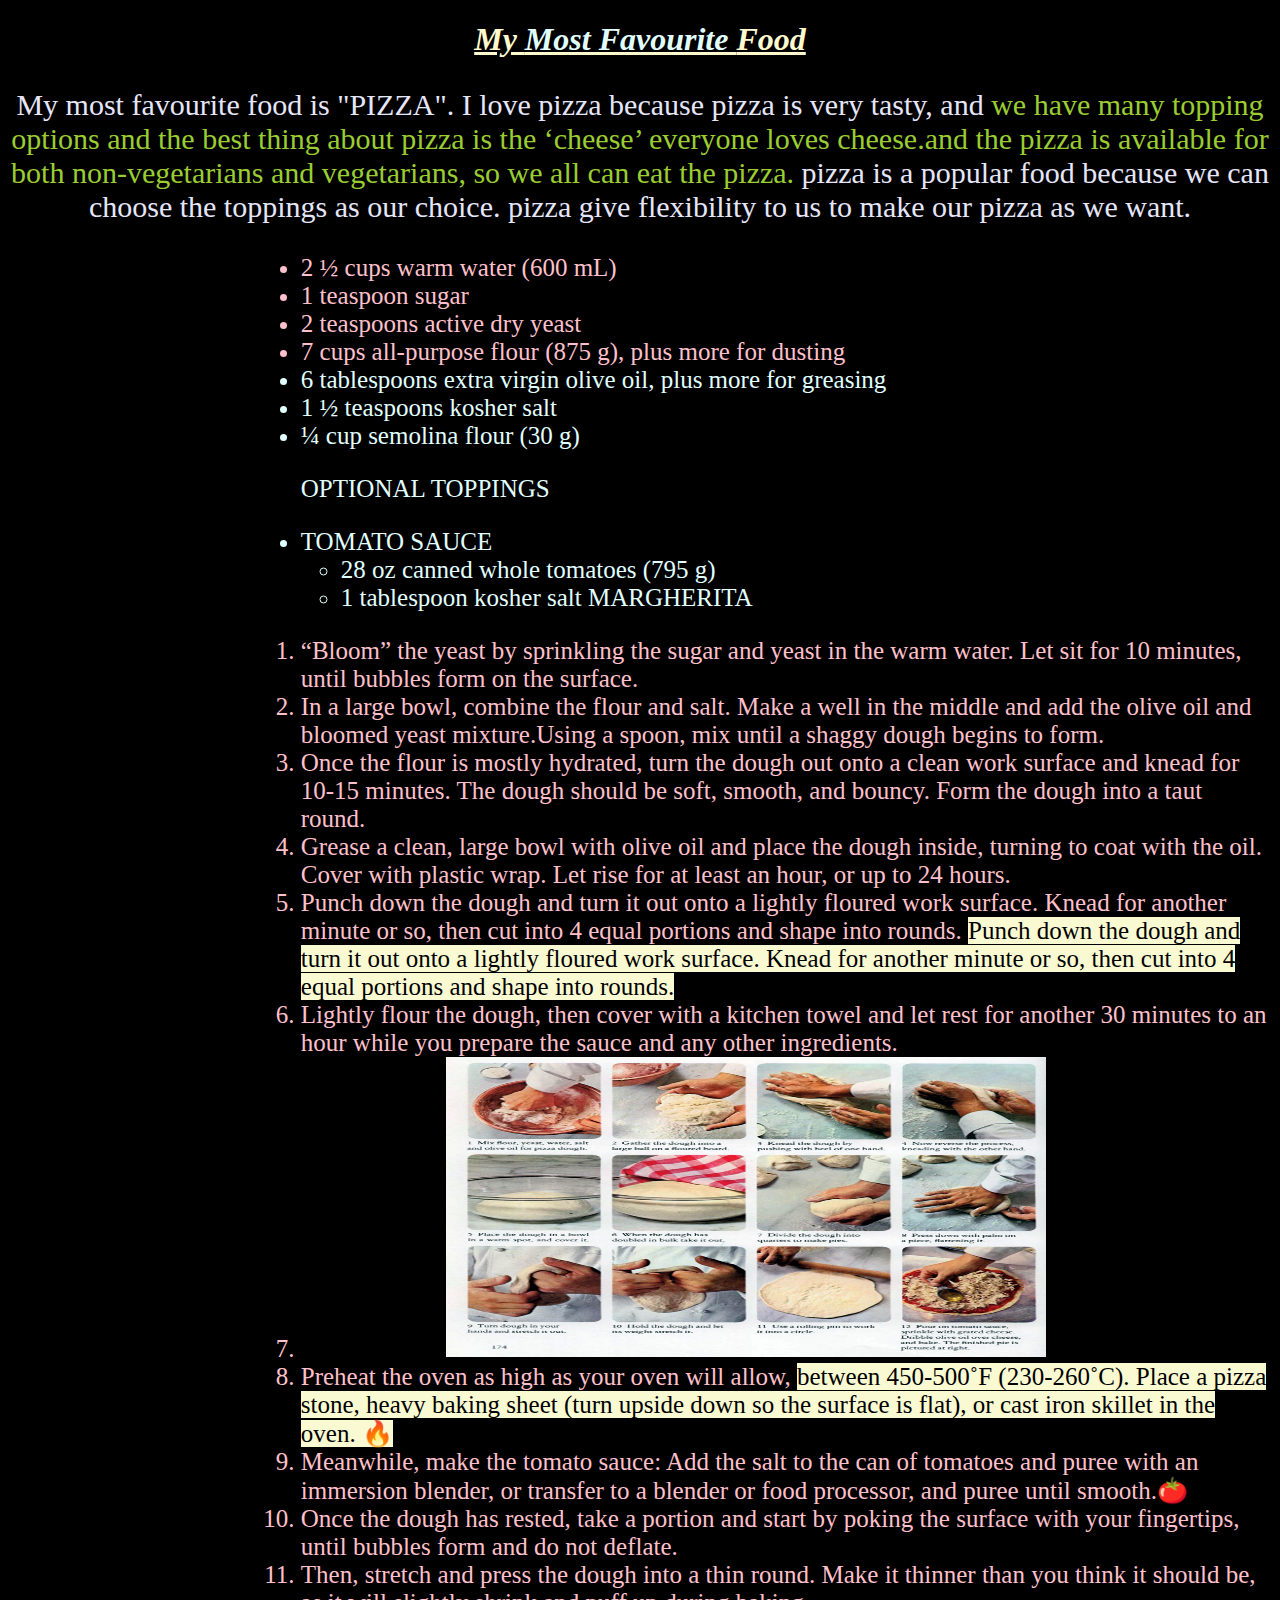
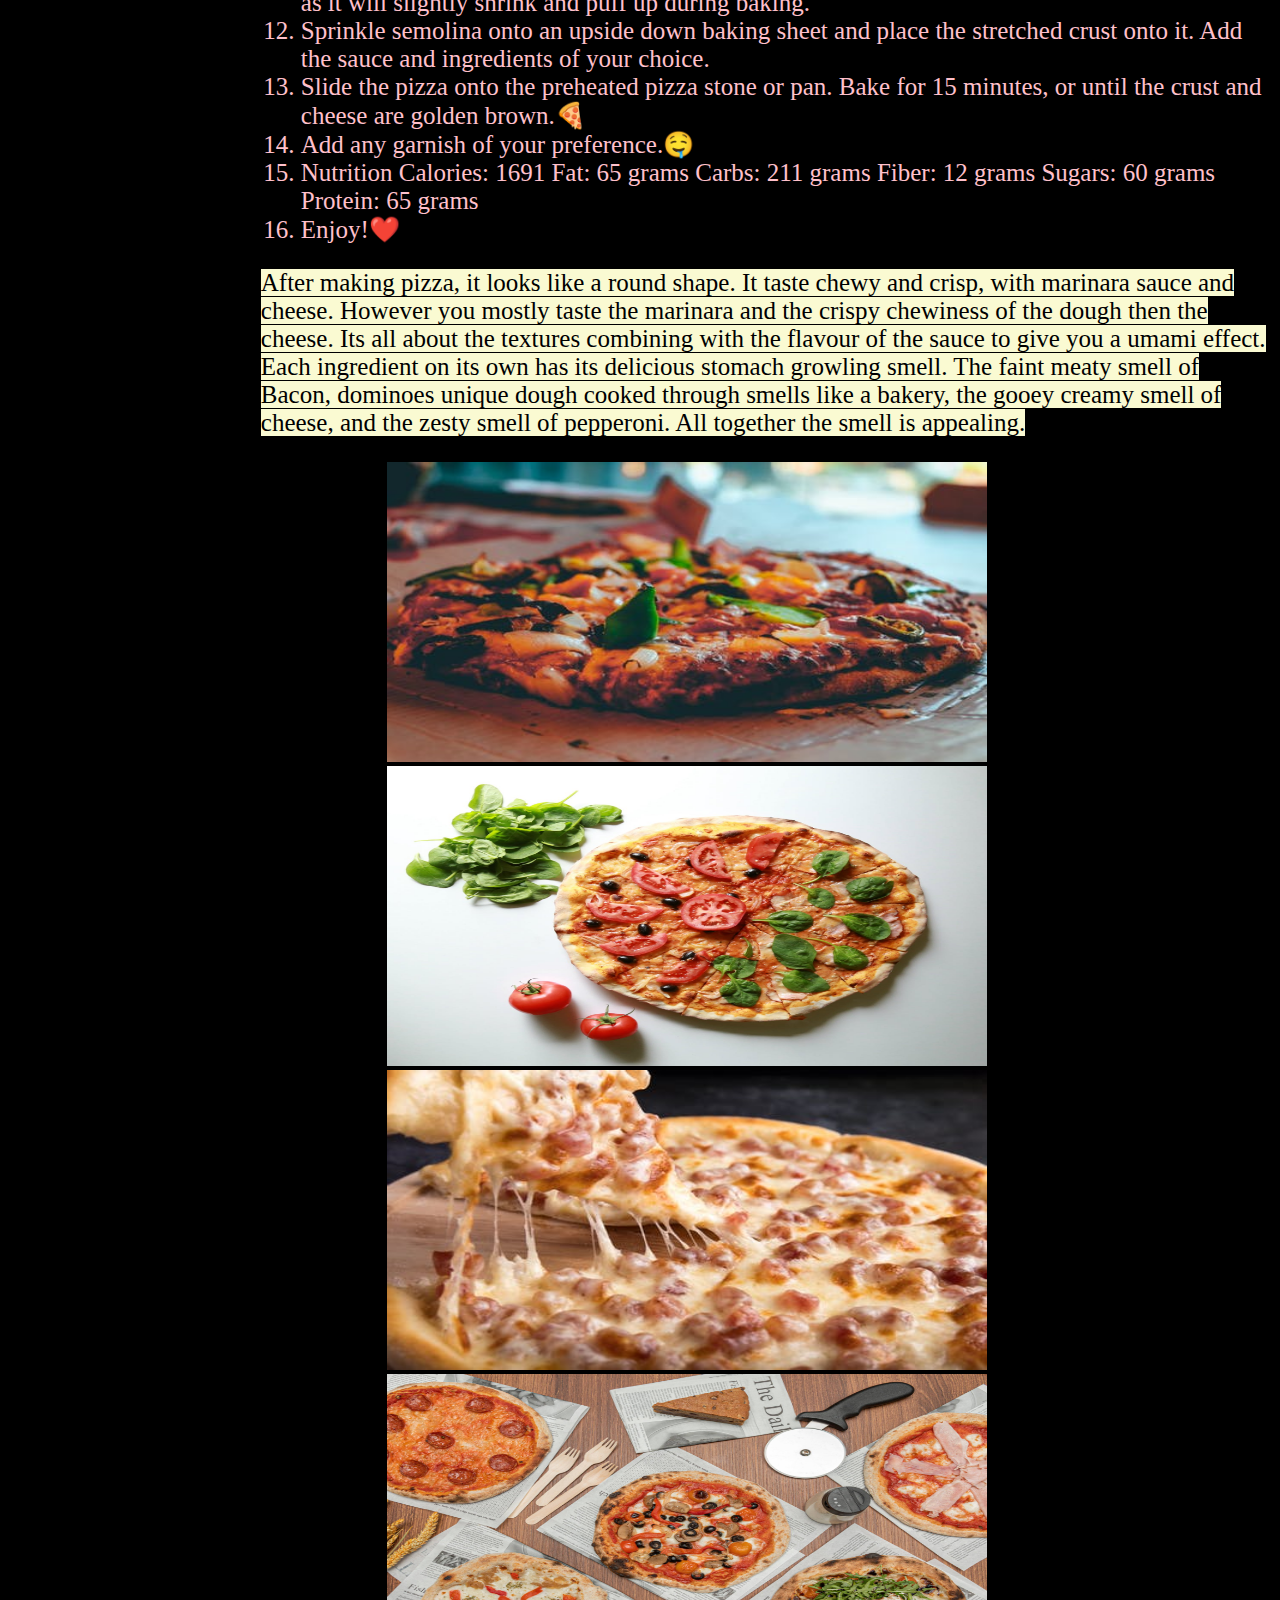
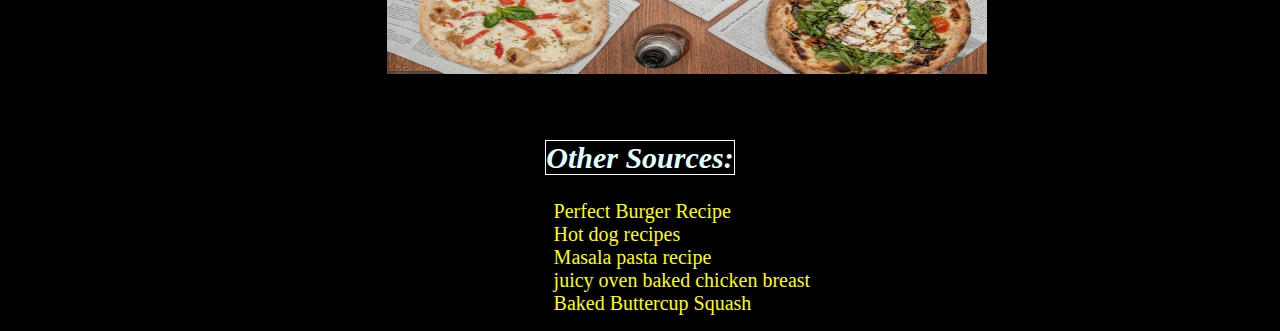
<file: 5_no_assignment/food.html>
<!DOCTYPE html>
<html>
<head>
  <meta charset="utf-8">
  <meta name="viewport" content="width=device-width">
  <link rel="stylesheet" type="text/css" href="style.css">
  <title>FOOD</title>
  
</head>
<body>
  
  <h1 style="color:lemonchiffon;";><u><em> <center> My  <span style="color:lightcyan;" >Most Favourite </span>Food </center></em></u></h1>
  
<div class="bd">
  <p>My most favourite food is "PIZZA". 
    I love pizza because pizza is very tasty, 
    and <span>we have many topping options and the best thing about pizza is the 
    ‘cheese’ everyone loves cheese.and the pizza is available for 
    both non-vegetarians and vegetarians, so we all can eat the pizza.</span>
     pizza is a popular food because we can choose the toppings as our choice.
    pizza give flexibility to us to make our pizza as we want.</p>
    </div>
  <div class="part">
  <ul>
    <li>2 ½ cups warm water (600 mL)</li>
    <li>1 teaspoon sugar </li>
    <li>2 teaspoons active dry yeast</li>
    <li>7 cups all-purpose flour (875 g), plus more for dusting</li>
   <span style="color:lightcyan;" > <li> 6 tablespoons extra virgin olive oil, plus more for greasing</li>
    <li>1 ½ teaspoons kosher salt</li>
    <li> ¼ cup semolina flour (30 g)</li>
    
    <p> OPTIONAL TOPPINGS </p>
    <li>TOMATO SAUCE </li>
        <ul>
          <li>28 oz canned whole tomatoes (795 g)</li>
          <li>1 tablespoon kosher salt
            MARGHERITA</li></span>
    </ul>
     </ul>
  
  <ol>
    <li>“Bloom” the yeast by sprinkling the sugar and yeast in the warm water. 
      Let sit for 10 minutes,
      until bubbles form on the surface.</li>
    <li>In a large bowl, combine the flour and salt. 
      Make a well in the middle and add the olive oil 
      and bloomed yeast mixture.Using a spoon,
      mix until a shaggy dough begins to form. </li>
    <li> Once the flour is mostly hydrated, turn the dough out onto a 
      clean work surface and knead for 10-15 minutes. 
      The dough should be soft, smooth, 
      and bouncy. Form the dough into a taut round.</li>
     <li>Grease a clean, large bowl with olive oil and place the
      dough inside, turning to coat with the oil. 
      Cover with plastic wrap.
      Let rise for at least an hour, or up to 24 hours. </li>
    <li>Punch down the dough and turn it out onto a lightly 
      floured work surface. Knead for another minute or so, 
      then cut into 4 equal portions and shape into rounds. 
    <span style="color:black;background-color:lightgoldenrodyellow; " >  Punch down the dough and turn it out onto a lightly 
      floured work surface. Knead for 
      another minute or so, 
      then cut into 4 equal portions and shape into rounds.</span></li>
    <li> Lightly flour the dough, then cover with a kitchen towel 
      and let rest for another 30 minutes
      to an hour while you prepare the sauce and any other ingredients.</li>
    
    <li><img src = " makingpizza.jpg"/></li>
    <li>Preheat the oven as high as your oven will allow, 
     <span style="color:black;background-color:lightgoldenrodyellow; " >  between 450-500˚F (230-260˚C). Place a pizza stone, heavy baking sheet 
      (turn upside down so the surface is flat), or 
      cast iron skillet in the oven. 🔥</span> </li>
    <li>Meanwhile, make the tomato sauce: 
      Add the salt to the can of tomatoes 
      and puree with an immersion blender, 
      or transfer to a blender or food processor, 
      and puree until smooth.🍅 </li>
    <li> Once the dough has rested, take a portion and start by poking 
      the surface 
      with your fingertips, until bubbles form and do not deflate.</li>
    <li>Then, stretch and press the dough into a thin round. 
      Make it thinner than you
      think it should be, as it will slightly shrink and
      puff up during baking. </li>
    <li> Sprinkle semolina onto an upside down baking sheet and place 
      the stretched crust onto it. Add the sauce and 
      ingredients of your choice.</li>
    <li> Slide the pizza onto the preheated pizza stone or pan.
      Bake for 15 minutes, or until the crust 
      and cheese are golden brown.🍕</li>
    <li> Add any garnish of your preference.🤤</li>
    <li>Nutrition Calories: 1691 Fat: 65 grams Carbs: 
      211 grams Fiber: 12 grams Sugars: 60 grams Protein: 65 grams
 </li>
    <li>Enjoy!❤️ </li>
    
    
  </ol>
  
  
  <p>
   <span style="color:black;background-color:lightgoldenrodyellow; " >  After making pizza, it looks like a round shape.
   It  taste chewy and crisp,
    with marinara sauce and cheese. 
    However you mostly taste the marinara and 
    the crispy chewiness of the dough then the cheese.
   Its all about the textures combining with the flavour 
    of the sauce to give you a umami effect.
    Each ingredient on its own has its delicious stomach growling smell. 
    The faint meaty smell of Bacon, dominoes unique dough cooked through 
    smells like a bakery, the gooey creamy smell of 
    cheese, and the zesty smell of pepperoni. 
    All together the smell is appealing.</span>
    
   </p> 
 </div>
  
  
  
  <div id="pic">
  
  <img src = "pizza.jpeg"alt="pizza"/>
  <img src = "pizza1.jpeg"alt="pizza"/>
  <img src = "pizza2.jpeg"alt="pizza"/>
  <img src = "pizza3.jpeg"alt="pizza"/>
  </div>
 
  <h2 style="font-size: 30px;padding-top: 3%;"><u><em> <center><span style="color:lightcyan;border: 1px solid white;" >Other Sources:</u></em></center></h2></span>
   <div class="last">
            <ul>
                <li>
                    <a href="https://natashaskitchen.com/perfect-burger-recipe/">
                        Perfect Burger Recipe 
                    </a>
                </li>
                <li>
                    <a href="https://www.bbcgoodfood.com/recipes/collection/hot-dog">
                        Hot dog recipes
                    </a>
                </li>
                <li>
                    <a href="https://www.indianhealthyrecipes.com/masala-pasta/">
                        Masala pasta recipe 
                    </a>
                </li>
                <li>
                    <a href="https://cafedelites.com/oven-baked-chicken-breast/">
                        juicy oven baked chicken breast
                    </a>
                </li>
                <li>
                    <a href="https://mooreorlesscooking.com/baked-buttercup-squash/">
                        Baked Buttercup Squash
                    </a>
                </li>
            </ul>

              
            </div>
  
  
  
  
  
  
  
  
 

</body>
</html>
</file>
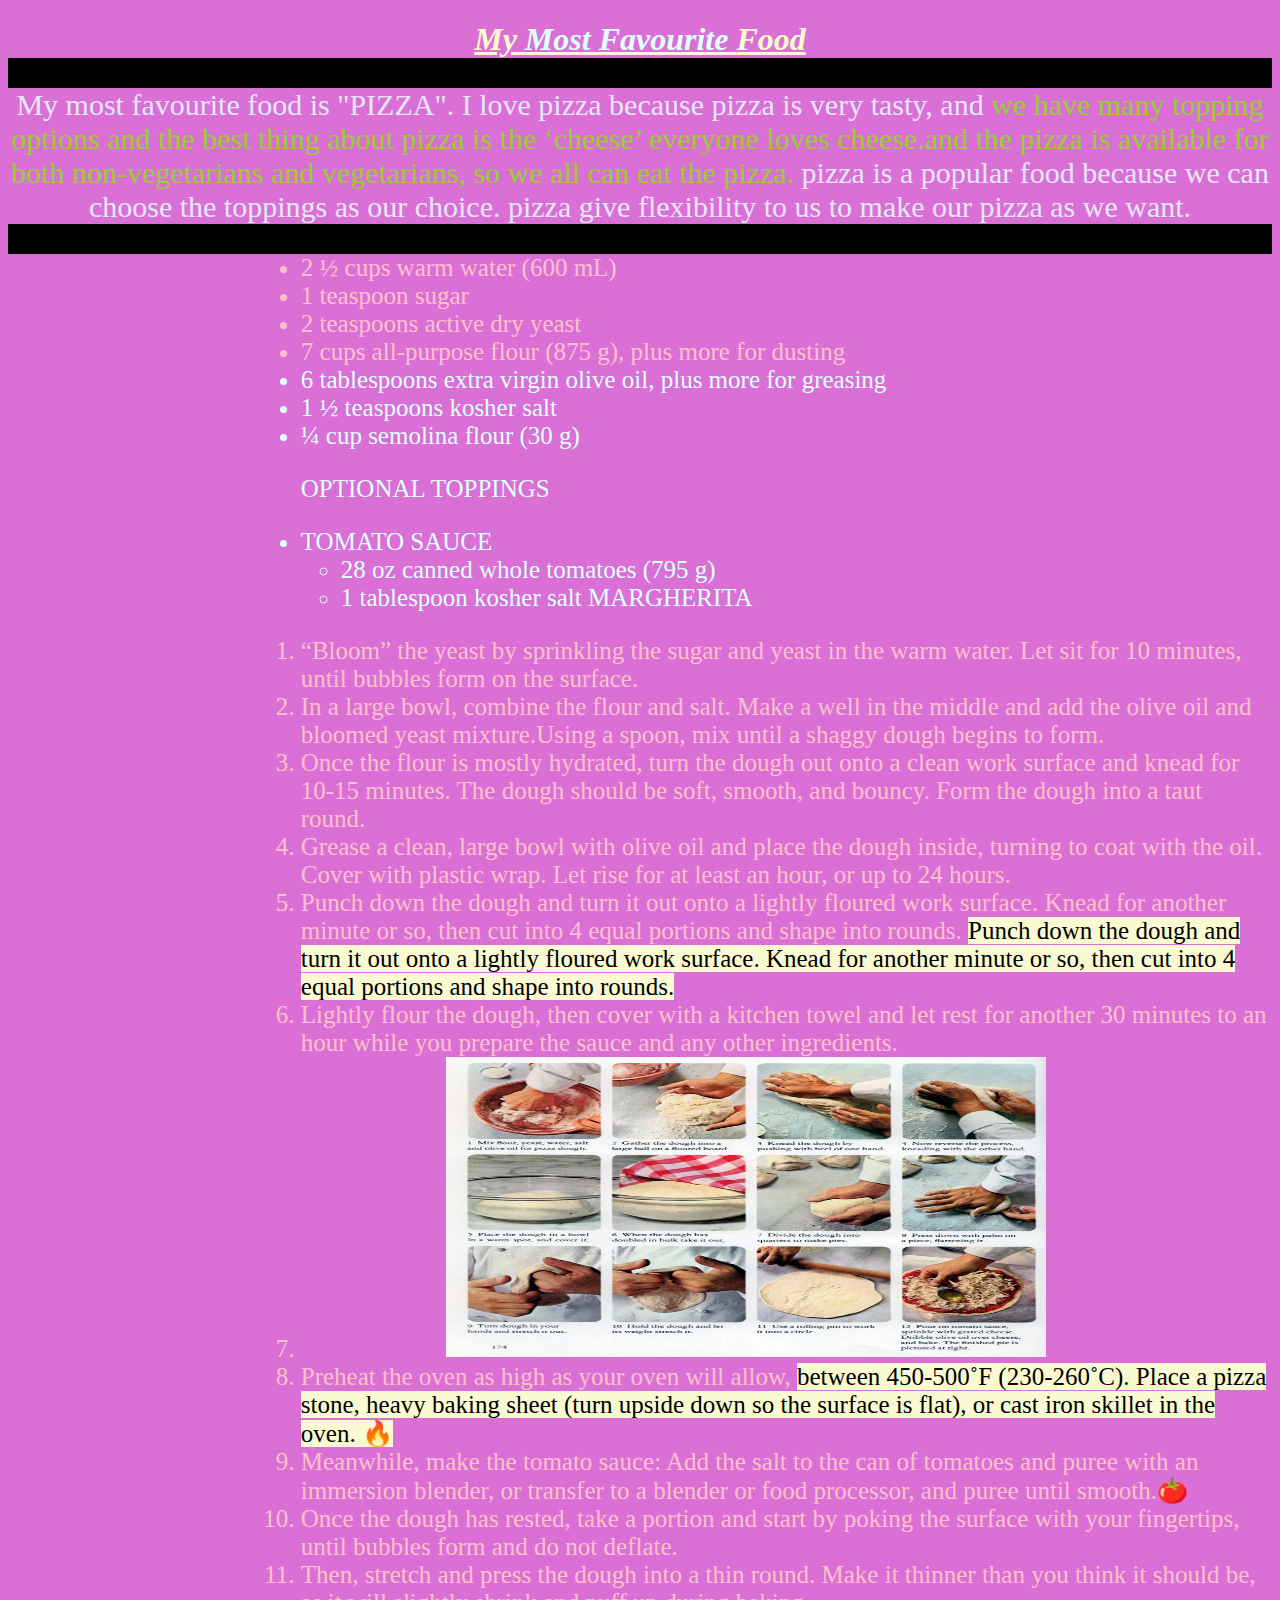
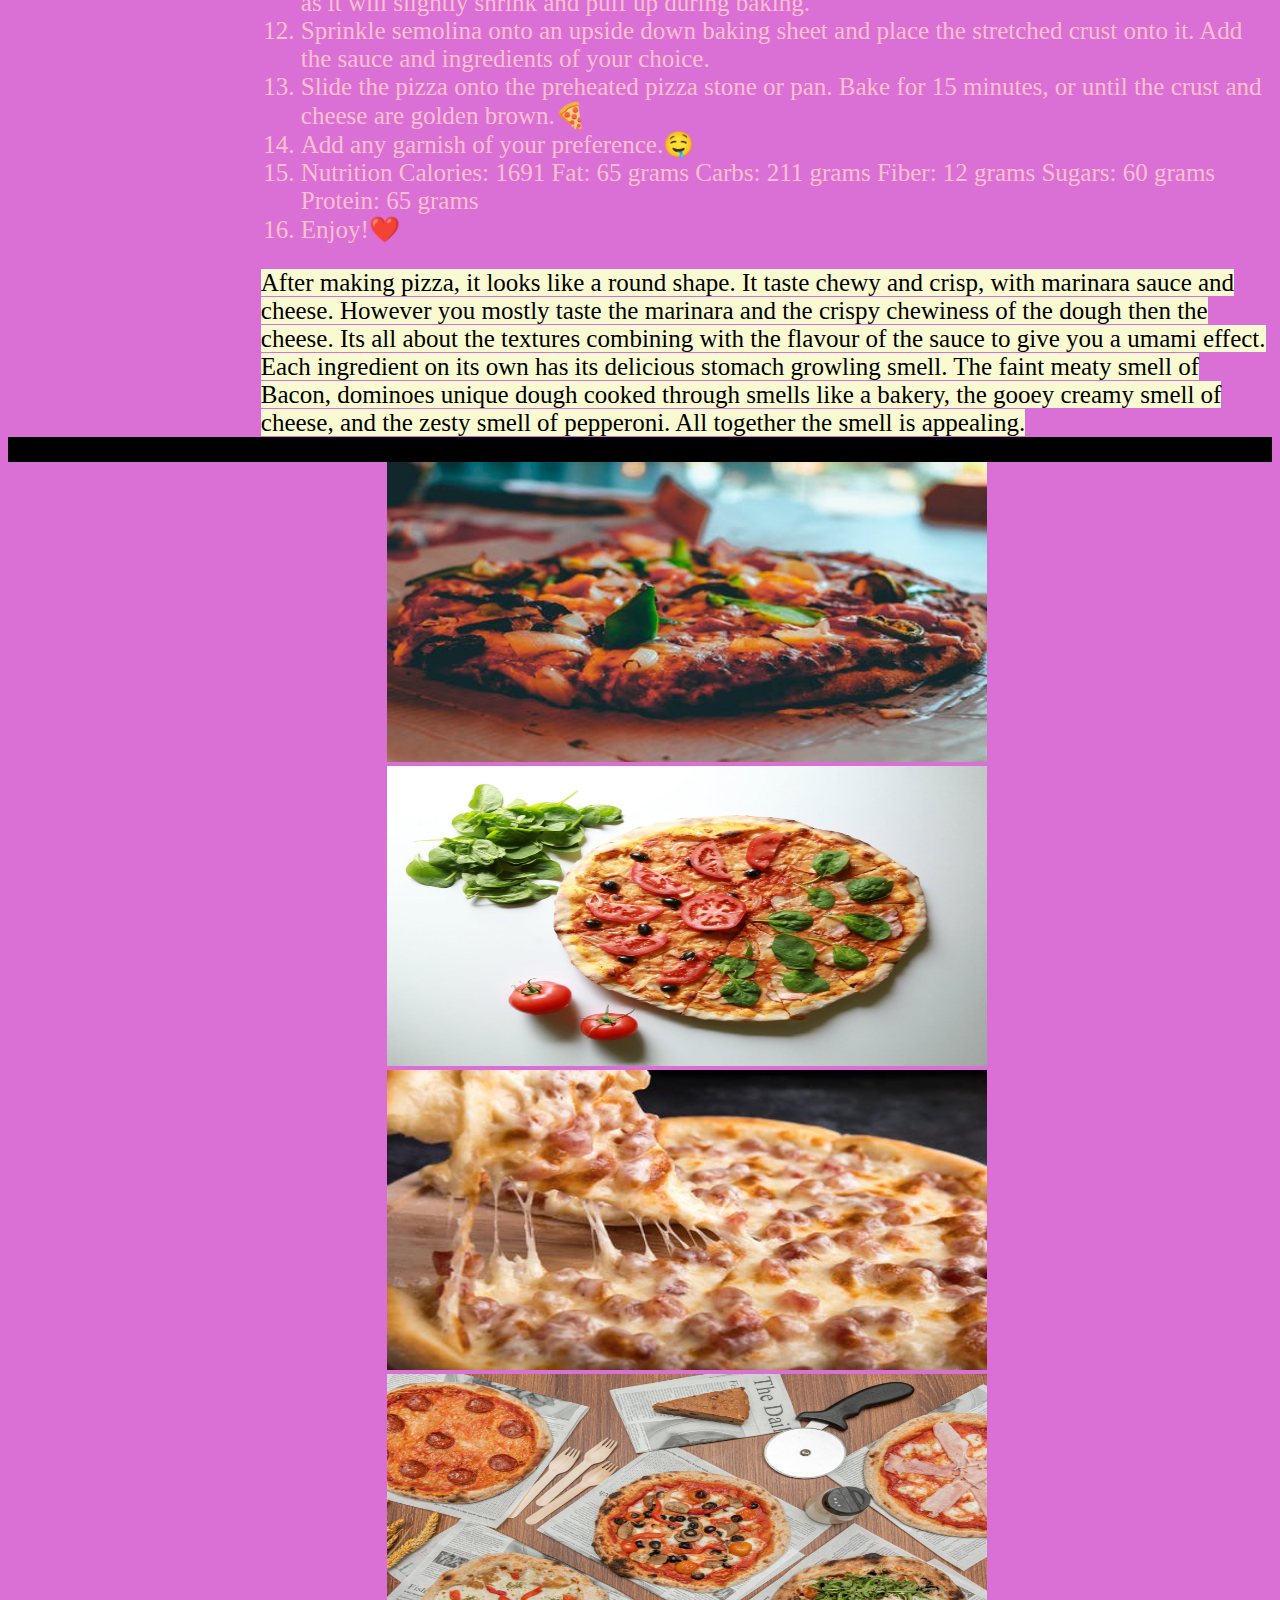
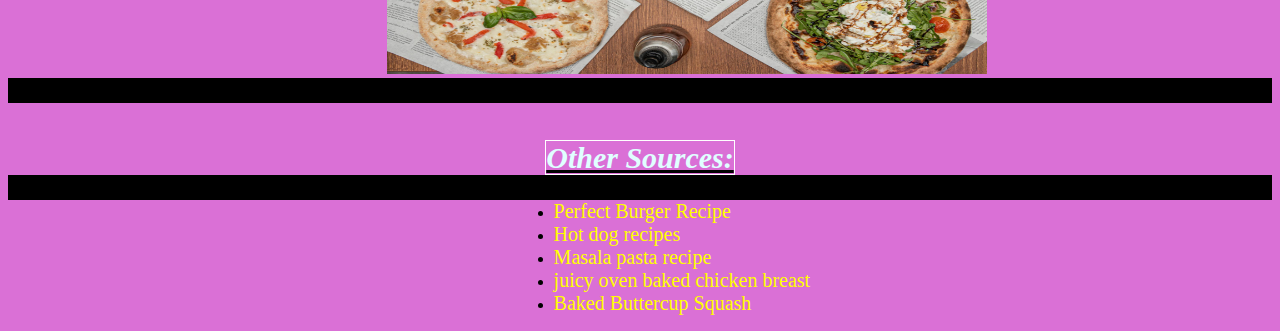
<file: 6_no_assignment/food.html>
<!DOCTYPE html>
<html>
<head>
  <meta charset="utf-8">
  <meta name="viewport" content="width=device-width">
  <link rel="stylesheet" type="text/css" href="style.css">
  <title>FOOD</title>
  
</head>
<body>
  <div class="all">
  <h1 style="color:lemonchiffon;";><u><em> <center> My  <span style="color:lightcyan;" >Most Favourite </span>Food </center></em></u></h1>
  
<div class="bd">
  <p>My most favourite food is "PIZZA". 
    I love pizza because pizza is very tasty, 
    and <span>we have many topping options and the best thing about pizza is the 
    ‘cheese’ everyone loves cheese.and the pizza is available for 
    both non-vegetarians and vegetarians, so we all can eat the pizza.</span>
     pizza is a popular food because we can choose the toppings as our choice.
    pizza give flexibility to us to make our pizza as we want.</p>
    </div>
  <div class="part">
  <ul>
    <li>2 ½ cups warm water (600 mL)</li>
    <li>1 teaspoon sugar </li>
    <li>2 teaspoons active dry yeast</li>
    <li>7 cups all-purpose flour (875 g), plus more for dusting</li>
   <span style="color:lightcyan;" > <li> 6 tablespoons extra virgin olive oil, plus more for greasing</li>
    <li>1 ½ teaspoons kosher salt</li>
    <li> ¼ cup semolina flour (30 g)</li>
    
    <p> OPTIONAL TOPPINGS </p>
    <li>TOMATO SAUCE </li>
        <ul>
          <li>28 oz canned whole tomatoes (795 g)</li>
          <li>1 tablespoon kosher salt
            MARGHERITA</li></span>
    </ul>
     </ul>
  
  <ol>
    <li>“Bloom” the yeast by sprinkling the sugar and yeast in the warm water. 
      Let sit for 10 minutes,
      until bubbles form on the surface.</li>
    <li>In a large bowl, combine the flour and salt. 
      Make a well in the middle and add the olive oil 
      and bloomed yeast mixture.Using a spoon,
      mix until a shaggy dough begins to form. </li>
    <li> Once the flour is mostly hydrated, turn the dough out onto a 
      clean work surface and knead for 10-15 minutes. 
      The dough should be soft, smooth, 
      and bouncy. Form the dough into a taut round.</li>
     <li>Grease a clean, large bowl with olive oil and place the
      dough inside, turning to coat with the oil. 
      Cover with plastic wrap.
      Let rise for at least an hour, or up to 24 hours. </li>
    <li>Punch down the dough and turn it out onto a lightly 
      floured work surface. Knead for another minute or so, 
      then cut into 4 equal portions and shape into rounds. 
    <span style="color:black;background-color:lightgoldenrodyellow; " >  Punch down the dough and turn it out onto a lightly 
      floured work surface. Knead for 
      another minute or so, 
      then cut into 4 equal portions and shape into rounds.</span></li>
    <li> Lightly flour the dough, then cover with a kitchen towel 
      and let rest for another 30 minutes
      to an hour while you prepare the sauce and any other ingredients.</li>
    
    <li><img src = " makingpizza.jpg"/></li>
    <li>Preheat the oven as high as your oven will allow, 
     <span style="color:black;background-color:lightgoldenrodyellow; " >  between 450-500˚F (230-260˚C). Place a pizza stone, heavy baking sheet 
      (turn upside down so the surface is flat), or 
      cast iron skillet in the oven. 🔥</span> </li>
    <li>Meanwhile, make the tomato sauce: 
      Add the salt to the can of tomatoes 
      and puree with an immersion blender, 
      or transfer to a blender or food processor, 
      and puree until smooth.🍅 </li>
    <li> Once the dough has rested, take a portion and start by poking 
      the surface 
      with your fingertips, until bubbles form and do not deflate.</li>
    <li>Then, stretch and press the dough into a thin round. 
      Make it thinner than you
      think it should be, as it will slightly shrink and
      puff up during baking. </li>
    <li> Sprinkle semolina onto an upside down baking sheet and place 
      the stretched crust onto it. Add the sauce and 
      ingredients of your choice.</li>
    <li> Slide the pizza onto the preheated pizza stone or pan.
      Bake for 15 minutes, or until the crust 
      and cheese are golden brown.🍕</li>
    <li> Add any garnish of your preference.🤤</li>
    <li>Nutrition Calories: 1691 Fat: 65 grams Carbs: 
      211 grams Fiber: 12 grams Sugars: 60 grams Protein: 65 grams
 </li>
    <li>Enjoy!❤️ </li>
    
    
  </ol>
  
  
  <p>
   <span style="color:black;background-color:lightgoldenrodyellow; " >  After making pizza, it looks like a round shape.
   It  taste chewy and crisp,
    with marinara sauce and cheese. 
    However you mostly taste the marinara and 
    the crispy chewiness of the dough then the cheese.
   Its all about the textures combining with the flavour 
    of the sauce to give you a umami effect.
    Each ingredient on its own has its delicious stomach growling smell. 
    The faint meaty smell of Bacon, dominoes unique dough cooked through 
    smells like a bakery, the gooey creamy smell of 
    cheese, and the zesty smell of pepperoni. 
    All together the smell is appealing.</span>
    
   </p> 
 </div>
  
  
  
  <div id="pic">
  
  <img src = "pizza.jpeg"alt="pizza"/>
  <img src = "pizza1.jpeg"alt="pizza"/>
  <img src = "pizza2.jpeg"alt="pizza"/>
  <img src = "pizza3.jpeg"alt="pizza"/>
  </div>
 
  <h2 style="font-size: 30px;padding-top: 3%;"><u><em> <center><span style="color:lightcyan;border: 1px solid white;" >Other Sources:</u></em></center></h2></span>
   <div class="last">
            <ul>
                <li>
                    <a href="https://natashaskitchen.com/perfect-burger-recipe/">
                        Perfect Burger Recipe 
                    </a>
                </li>
                <li>
                    <a href="https://www.bbcgoodfood.com/recipes/collection/hot-dog">
                        Hot dog recipes
                    </a>
                </li>
                <li>
                    <a href="https://www.indianhealthyrecipes.com/masala-pasta/">
                        Masala pasta recipe 
                    </a>
                </li>
                <li>
                    <a href="https://cafedelites.com/oven-baked-chicken-breast/">
                        juicy oven baked chicken breast
                    </a>
                </li>
                <li>
                    <a href="https://mooreorlesscooking.com/baked-buttercup-squash/">
                        Baked Buttercup Squash
                    </a>
                </li>
            </ul>

              
            </div>
            </div>
  
  
  
  
  
  
  
  
 

</body>
</html>
</file>
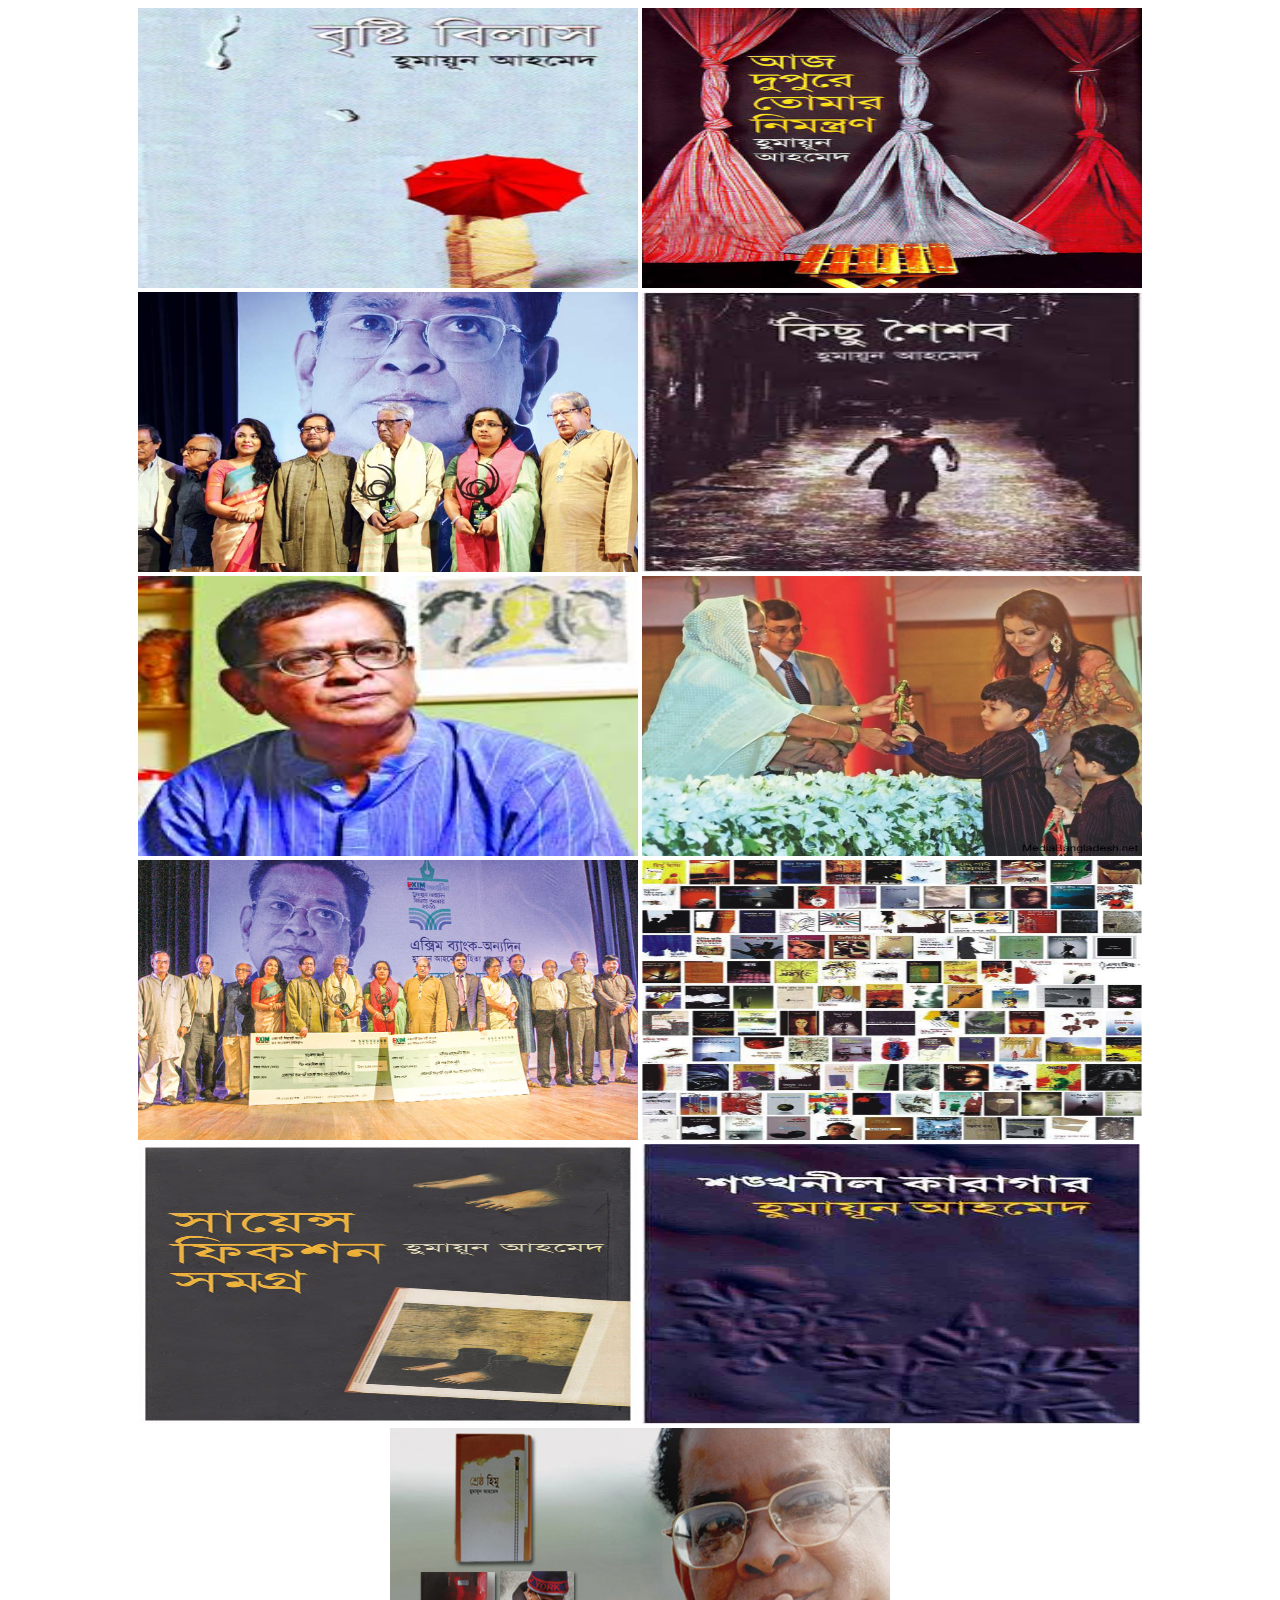
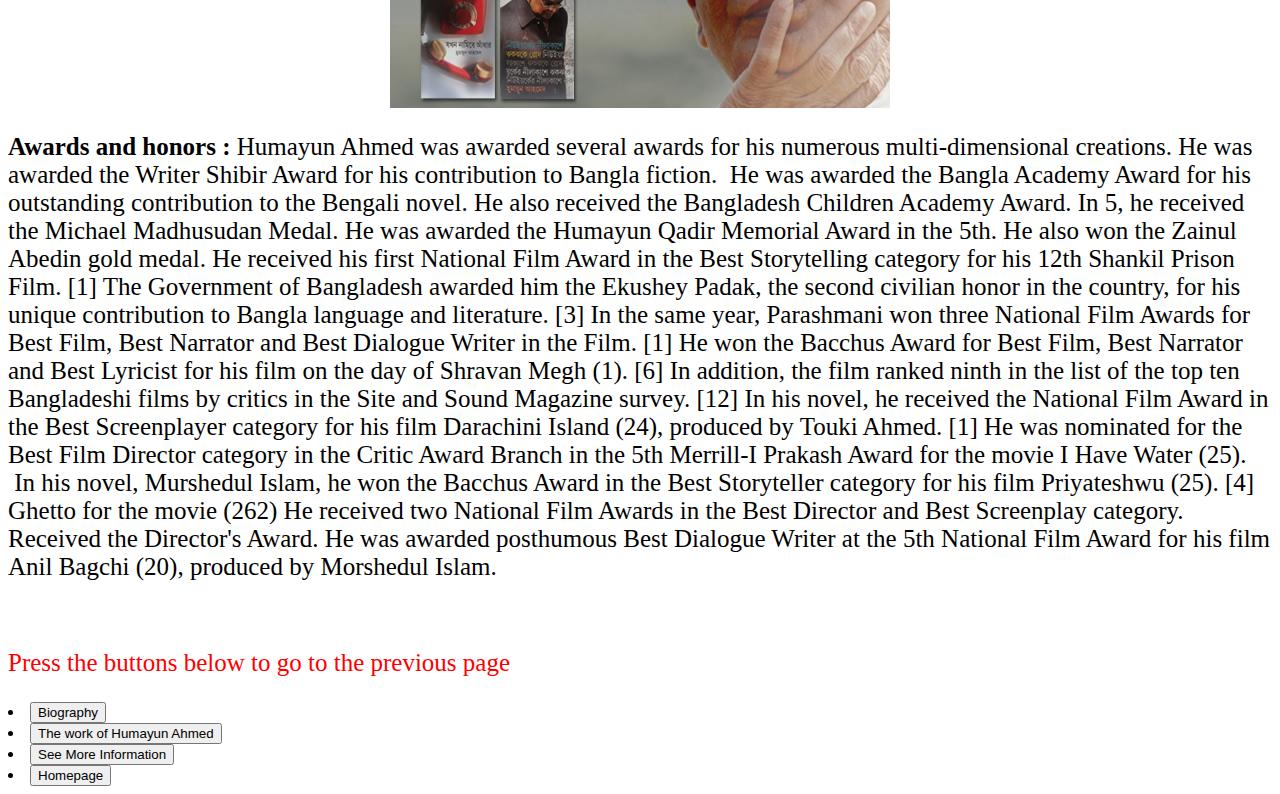
<file: Project_1/Awards_and_honors.html>
<html>
     <head> <title>Awards and honors </title>
	 </head>
      <body>
	  <center>
	  
	  <img src="1.jpg"
		style="width:500px;
		height:280px;">
		
		 <img src="2.jpg"
		style="width:500px;
		height:280px;">
		
		 <img src="3.jpg"
		style="width:500px;
		height:280px;">
		
		
		<img src="4.jpg"
		style="width:500px;
		height:280px;">
		
		 <img src="5.jpg"
		style="width:500px;
		height:280px;">
		
		 <img src="6.jpg"
		style="width:500px;
		height:280px;">
		
		
		<img src="7.jpg"
		style="width:500px;
		height:280px;">
		
		 <img src="8.jpg"
		style="width:500px;
		height:280px;">
		
		 <img src="9.jpg"
		style="width:500px;
		height:280px;">
		
		
		
		<img src="10.jpg"
		style="width:500px;
		height:280px;">
		
		 <img src="11.jpg"
		style="width:500px;
		height:280px;">
		
		</center>
		
		
	 
	 
	 <p style="font-size:25px;color:black
	 ";> <b> Awards and honors : </b>
	 Humayun Ahmed was awarded several awards for his numerous multi-dimensional creations.
He was awarded the Writer Shibir Award for his contribution to Bangla fiction.
 He was awarded the Bangla Academy Award for his outstanding contribution to the Bengali novel.
He also received the Bangladesh Children Academy Award. In 5, he received the Michael Madhusudan Medal.
He was awarded the Humayun Qadir Memorial Award in the 5th. He also won the Zainul Abedin gold medal.

He received his first National Film Award in the Best Storytelling category for his 12th Shankil Prison Film.
[1] The Government of Bangladesh awarded him the Ekushey Padak, the second civilian honor in the country, 
for his unique contribution to Bangla language and literature.
[3] In the same year, Parashmani won three National Film Awards for Best Film, Best Narrator and Best Dialogue Writer in the Film.
[1] He won the Bacchus Award for Best Film, Best Narrator and Best Lyricist for his film on the day of Shravan Megh (1).
[6] In addition, the film ranked ninth in the list of the top ten Bangladeshi films by critics in the Site and Sound Magazine survey.

[12] In his novel, he received the National Film Award in the Best Screenplayer category for his film Darachini Island (24), produced by Touki Ahmed.
[1] He was nominated for the Best Film Director category in the Critic Award Branch in the 5th Merrill-I Prakash Award for the movie I Have Water (25).
 In his novel, Murshedul Islam, he won the Bacchus Award in the Best Storyteller category for his film Priyateshwu (25).
[4] Ghetto for the movie (262)
He received two National Film Awards in the Best Director and Best Screenplay category.
Received the Director's Award. He was awarded posthumous Best Dialogue Writer at the 5th National Film Award for his film Anil Bagchi (20), 
produced by Morshedul Islam.
 </p>  



      
	<br>
<p style="color:red  ;font-size:25px;">  Press the buttons below to go to the previous page </p>



<li><a style="color:white;font size:45px;" href="Biography.html"><button>Biography     </button>    </a></li>  
<li><a style="color:white" href="The_work_of_Humayun_Ahmed.html">  <button>The work of Humayun Ahmed</button> </a></li>
<li><a style="color:white" href="  See_More_Information.html"> <button>    See More Information </button> </a></li>
<li><a style="color:white" href="  Homepage.html"> <button>    Homepage </button> </a></li>
			

	

	 
		</body>



</html>
</file>
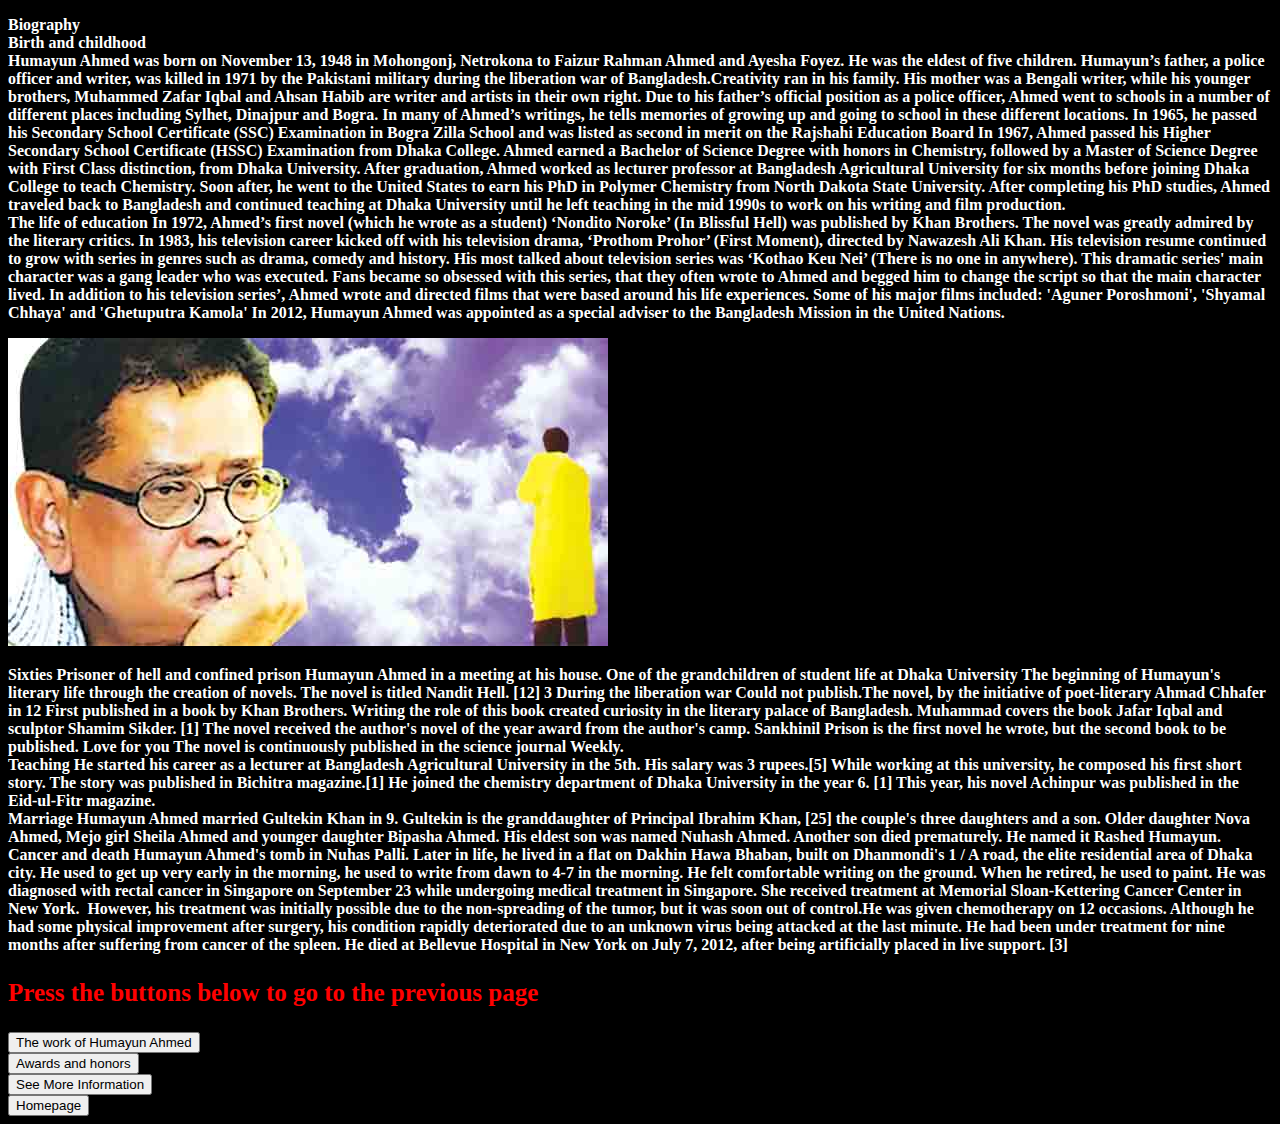
<file: Project_1/Biography.html>
<!DOCTYPE html>
        <head> <title>Biography</title>
		</head>

<body style="background-color:black";>
<p style="color:white
 ">    <b>   Biography
    </b>

<br>	
    <b>   Birth and childhood  <b>
	
	<br>
	
Humayun Ahmed was born on November 13, 1948 in Mohongonj, Netrokona to 
Faizur Rahman Ahmed and Ayesha Foyez. He was the eldest of five children.
Humayun’s father, a police officer and writer, was killed in 1971 by the 
Pakistani military during the liberation war of Bangladesh.Creativity ran 
in his family. His mother was a Bengali writer, while his younger brothers,
 Muhammed Zafar Iqbal and Ahsan Habib are writer and artists in their own right.
Due to his father’s official position as a police officer, Ahmed went to schools 
in a number of different places including Sylhet, Dinajpur and Bogra. In many of Ahmed’s 
writings, he tells memories of growing up and going to school in these different locations.
In 1965, he passed his Secondary School Certificate (SSC) Examination in Bogra Zilla School
 and was listed as second in merit on the Rajshahi Education Board
In 1967, Ahmed passed his Higher Secondary School Certificate (HSSC) Examination from Dhaka College.
Ahmed earned a Bachelor of Science Degree with honors in Chemistry, followed by a Master of Science
 Degree with First Class distinction, from Dhaka University.
After graduation, Ahmed worked as lecturer professor at Bangladesh Agricultural University for six months 
before joining Dhaka College to teach Chemistry. Soon after, he went to the United States to earn his PhD 
in Polymer Chemistry from North Dakota State University.
After completing his PhD studies, Ahmed traveled back to Bangladesh and continued teaching at 
Dhaka University until he left teaching in the mid 1990s to work on his writing and film production.

       <br>
	   The life of education


In 1972, Ahmed’s first novel (which he wrote as a student) ‘Nondito Noroke’ (In Blissful Hell) 
was published by Khan Brothers. The novel was greatly admired by the literary critics.
In 1983, his television career kicked off with his television drama, ‘Prothom Prohor’ 
(First Moment), directed by Nawazesh Ali Khan. His television resume continued to grow with 
series in genres such as drama, comedy and history.
His most talked about television series was ‘Kothao Keu Nei’ (There is no one in anywhere). 
This dramatic series' main character was a gang leader who was executed. Fans became so obsessed 
with this series, that they often wrote to Ahmed and begged him to change the script so that the main 
character lived.
In addition to his television series’, Ahmed wrote and directed films that were based around his life 
experiences. Some of his major films included: 'Aguner Poroshmoni', 'Shyamal Chhaya' and 'Ghetuputra Kamola'
In 2012, Humayun Ahmed was appointed as a special adviser to the Bangladesh Mission in the United Nations.
</p>


<img src="tu.jpg">
		




<p style="color:white
 ">

Sixties
Prisoner of hell and confined prison
Humayun Ahmed in a meeting at his house. 
One of the grandchildren of student life at Dhaka University
The beginning of Humayun's literary life through the creation of novels.
The novel is titled Nandit Hell. [12] 3 During the liberation war
Could not publish.The novel, by the initiative of poet-literary Ahmad Chhafer in 12
First published in a book by Khan Brothers.
Writing the role of this book created curiosity 
in the literary palace of Bangladesh. Muhammad covers the book
Jafar Iqbal and sculptor Shamim Sikder.
[1] The novel received the author's novel of the year award from the author's camp.
Sankhinil Prison is the first novel he wrote, but the second book to be published.
Love for you The novel is continuously published in the science journal Weekly.




   <br>     Teaching

He started his career as a lecturer at Bangladesh Agricultural University in the 5th. 
His salary was 3 rupees.[5] While working at this university, he composed his first 
short story. The story was published in Bichitra magazine.[1] He joined the chemistry 
department of Dhaka University in the year 6. [1] This year, his novel Achinpur was published 
in the Eid-ul-Fitr magazine.
	   <br>
	  Marriage
Humayun Ahmed married Gultekin Khan in 9. Gultekin is the granddaughter 
of Principal Ibrahim Khan, [25] the couple's three daughters and a son. 
Older daughter Nova Ahmed, Mejo girl Sheila Ahmed and younger daughter Bipasha Ahmed.
His eldest son was named Nuhash Ahmed. Another son died prematurely. He named it Rashed Humayun.	  
	  
<br>


Cancer and death

Humayun Ahmed's tomb in Nuhas Palli.

Later in life, he lived in a flat on Dakhin Hawa Bhaban, built on Dhanmondi's 1 / A road,
 the elite residential area of ​​Dhaka city.
He used to get up very early in the morning, 
he used to write from dawn to 4-7 in the morning.
 He felt comfortable writing on the ground. 
When he retired, he used to paint.
He was diagnosed with rectal cancer in Singapore 
on September 23 while undergoing medical treatment in Singapore.
She received treatment at Memorial Sloan-Kettering Cancer Center in New York.
 However, his treatment was initially possible due to the non-spreading of 
the tumor, but it was soon out of control.He was given chemotherapy on 12 occasions.
Although he had some physical improvement after surgery, his condition rapidly deteriorated 
due to an unknown virus being attacked at the last minute.
He had been under treatment for nine months after suffering from cancer of 
the spleen. He died at Bellevue Hospital in New York on July 7, 2012, after being artificially placed in live support. [3]

   









<br>
<p style="color:red ;font-size:25px ;">   Press the buttons below to go to the previous page </p>




   

		<li><a style="color:white" href="The_work_of_Humayun_Ahmed.html">  <button>The work of Humayun Ahmed       </button> </a></li>
        <li><a style="color:white" href="Awards_and_honors.html"> <button>   Awards and honors </button>  </a></li>
		<li><a style="color:white" href="  See_More_Information.html"> <button>    See More Information </button> </a></li>
		<li><a style="color:white" href="  Homepage.html"> <button>    Homepage </button> </a></li>
			









</body>



</html>
</file>
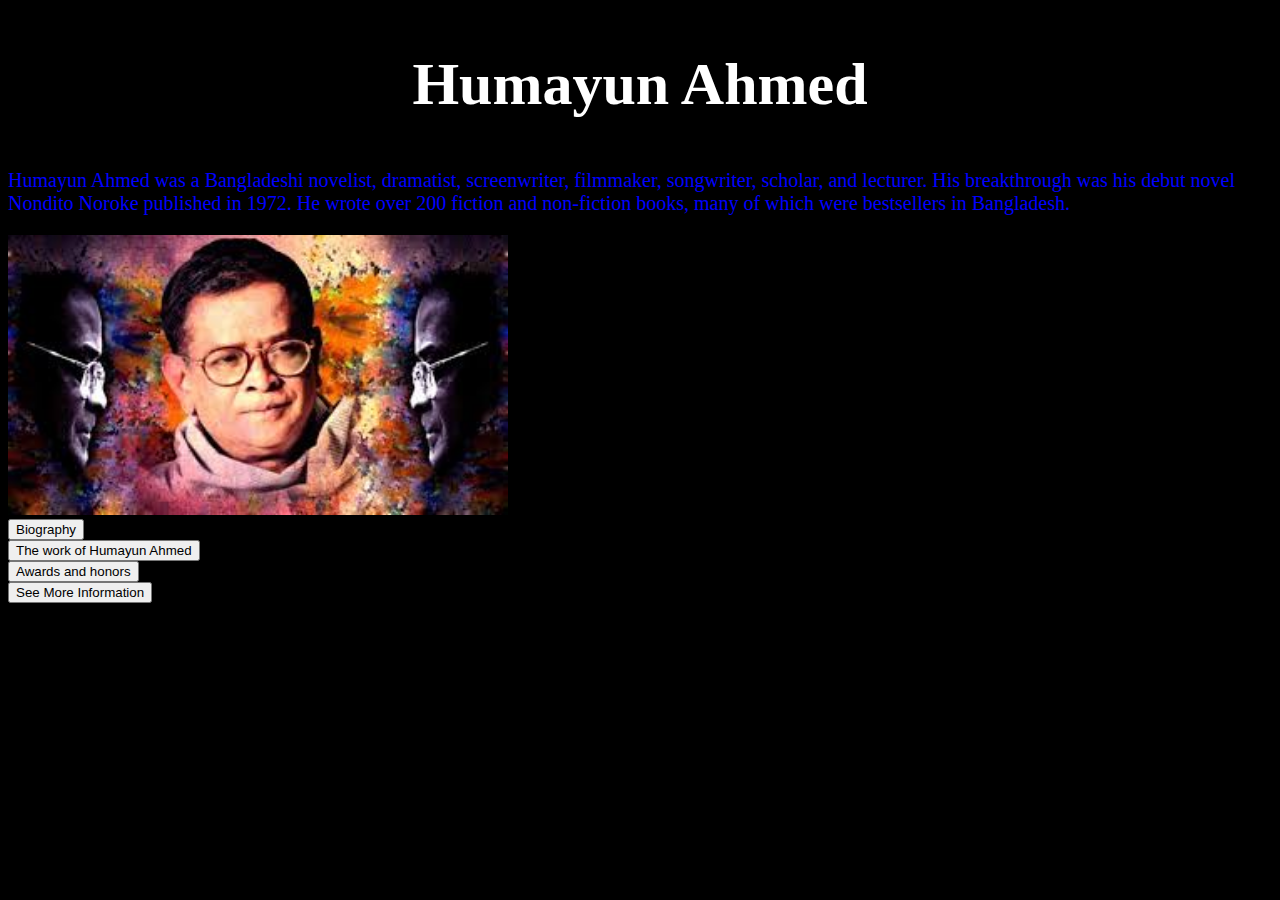
<file: Project_1/Homepage.html>
<!DOCTYPE html>
        <head> <title>Humayun Ahmed</title>
		</head>
		<header>

<body style="background-color:black";>
<center>
<body>
      <center>
	  <h2 style="color:white;font-size:60px;"> Humayun Ahmed</h2
	  </center>
	  </header>
	  <main>
	<p style="color:blue;font-size:20px;">Humayun Ahmed was a Bangladeshi novelist, dramatist, screenwriter,
	filmmaker, songwriter, scholar, and lecturer. His breakthrough was his debut novel Nondito 
	Noroke published in 1972. He wrote over 200 fiction and non-fiction books,
	many of which were bestsellers in Bangladesh.  </p>
	
	  	<img src="oi.jfif"
		 style="width:500px;height:280px;">
		 </main>
	   
	
			
			<footer>
			
			<li><a style="color:white;font size:45px;" href="Biography.html"><button>Biography     </button>    </a></li>  

		<li><a style="color:white" href="The_work_of_Humayun_Ahmed.html">  <button>The work of Humayun Ahmed       </button> </a></li>


 
	    
		<li><a style="color:white" href="Awards_and_honors.html"> <button>   Awards and honors </button>  </a></li>
			
			<li><a style="color:white" href="  See_More_Information.html"> <button>    See More Information </button> </a></li>
			
			
			
			</footer>
		
			
	
		
		</body/>
		</center>
		
		</html>
</file>
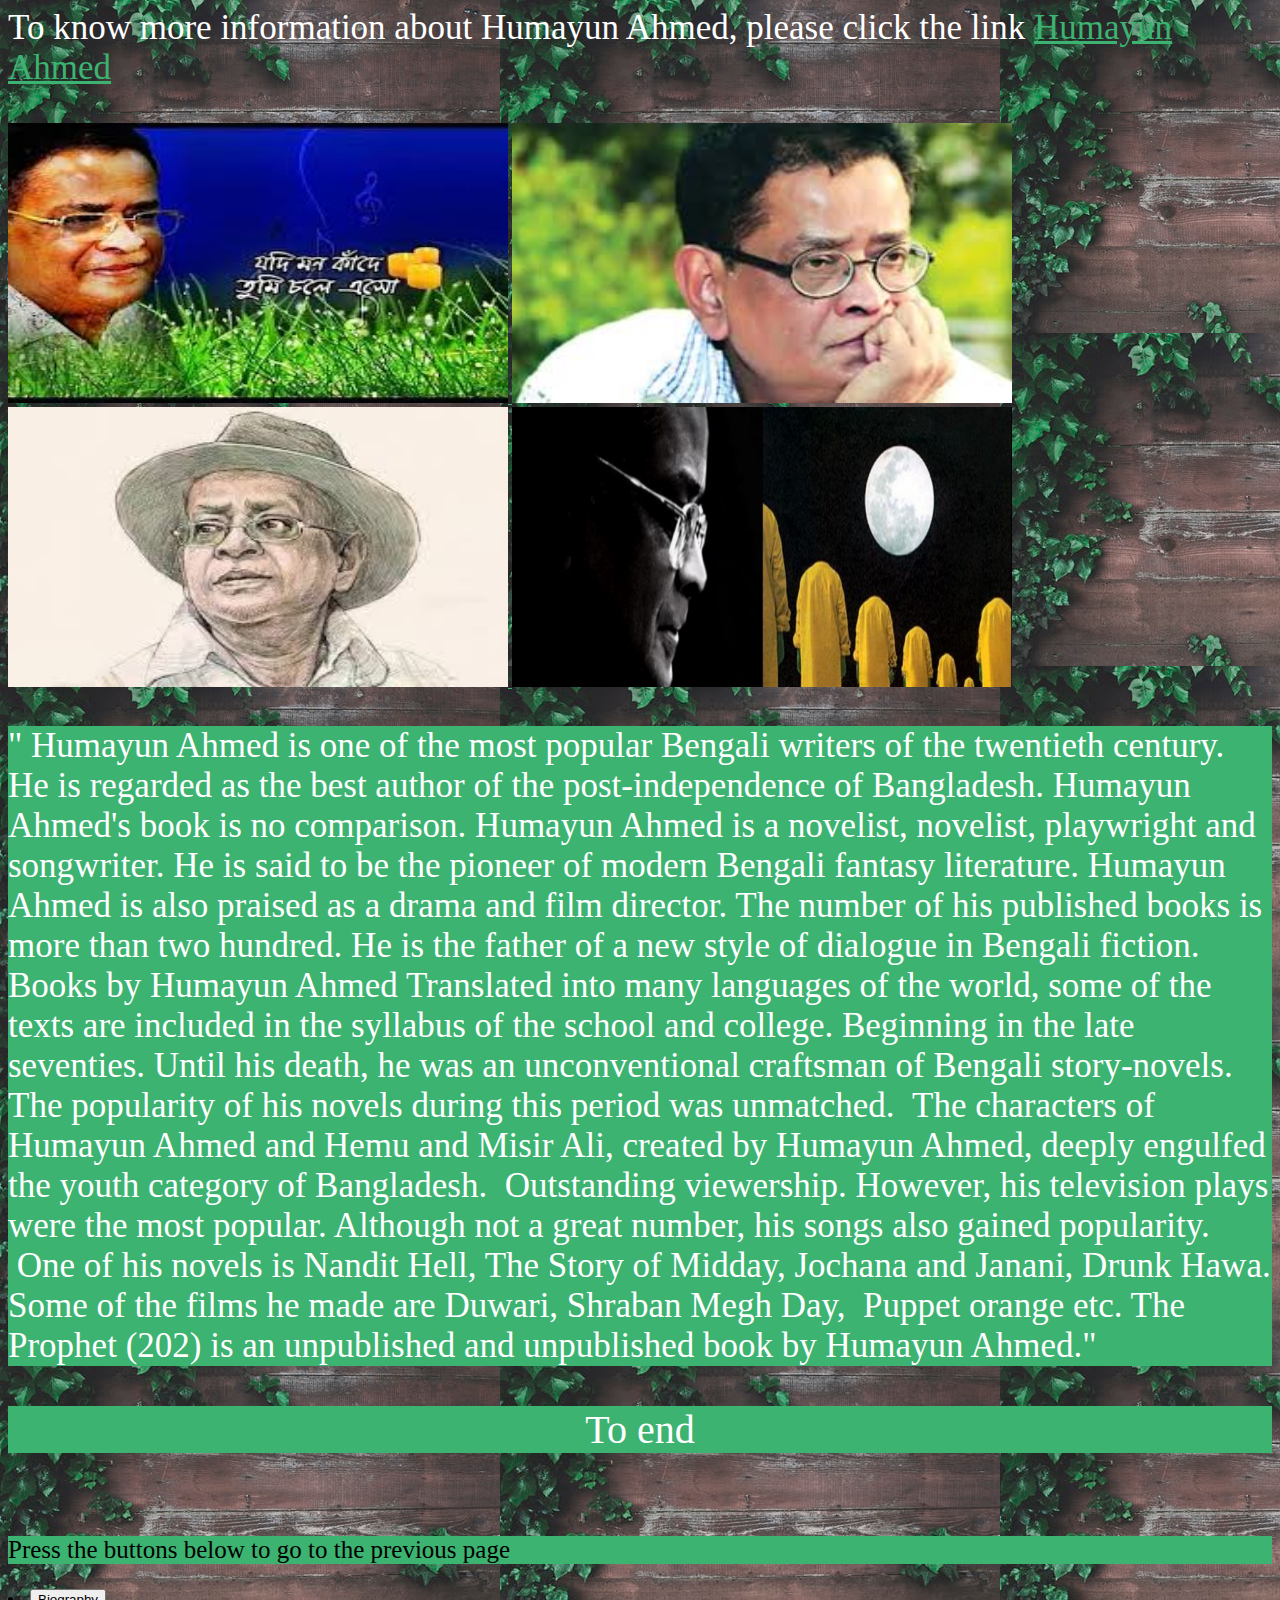
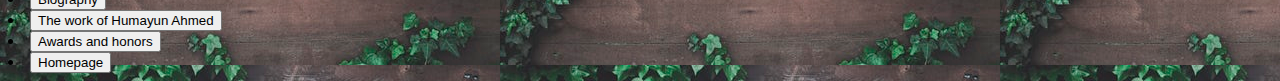
<file: Project_1/See_More_Information.html>
<html>
     <head> <title>See More Information</title>
		</head>
     <body background="ue.jfif">
	 
	  <p style="color: white;
	  
	   font-size:35px"
	   ;>

	To know more information about Humayun Ahmed,
    please click the link 	
	   <a
	   style="color: mediumseagreen";
	   href= https://en.wikipedia.org/wiki/Humayun_Ahmed
	 </a> Humayun Ahmed

	 </p>
	 
	 
	 
	 <img src="mu.jfif"
		style="width:500px;
		height:280px;">
		
		 <img src="hu.jfif"
		style="width:500px;
		height:280px;">
		
		 <img src="rr.jfif"
		style="width:500px;
		height:280px;">
		
		
		<img src="12.jpg"
		style="width:500px;
		height:280px;">
		
		
		
<p
	style="background-color:mediumseagreen;color:white;
	font-size:35px";>" 

Humayun Ahmed is one of the most popular Bengali writers of 
the twentieth century.
He is regarded as the best author of the post-independence of Bangladesh.
Humayun Ahmed's book is no comparison. Humayun Ahmed is a novelist,
 novelist, playwright and songwriter.
He is said to be the pioneer of modern Bengali fantasy literature.
Humayun Ahmed is also praised as a drama and film director.
The number of his published books is more than two hundred.
 He is the father of a new style of dialogue in Bengali fiction. 
Books by Humayun Ahmed
Translated into many languages ​​of the world, some of the texts are included in the syllabus of the school and college. 
Beginning in the late seventies. Until his death, he was an unconventional craftsman of Bengali story-novels.
The popularity of his novels during this period was unmatched.
 The characters of Humayun Ahmed and Hemu and Misir Ali, created by Humayun Ahmed, deeply engulfed the youth category of Bangladesh.
 Outstanding viewership. However, his television plays were the most popular.
Although not a great number, his songs also gained popularity.
 One of his novels is Nandit Hell, The Story of Midday, Jochana and Janani, Drunk Hawa. Some of the films he made are Duwari, Shraban Megh Day,
 Puppet orange etc. The Prophet (202) is an unpublished and unpublished book by Humayun Ahmed."
</p>



<center>
<p  
style=
"background-color:mediumseagreen;color:white;font-size:40px";>
To end </p>
</center>





	
<br>
<p style="background-color:mediumseagreen;color:black  ;font-size:25px ;"> Press the buttons below to go to the previous page </p>




 <li><a style="color:white;font size:45px;" href="Biography.html"><button>Biography     </button>    </a></li>  
 <li><a style="color:white" href="The_work_of_Humayun_Ahmed.html">  <button>The work of Humayun Ahmed </button> </a></li>
 <li><a style="color:white" href="Awards_and_honors.html"> <button>   Awards and honors </button>  </a></li>
 <li><a style="color:white" href="  Homepage.html"> <button>    Homepage </button> </a></li>
			
	 
	 
	 
	 
	 
	 </body>
	 


</html>
</file>
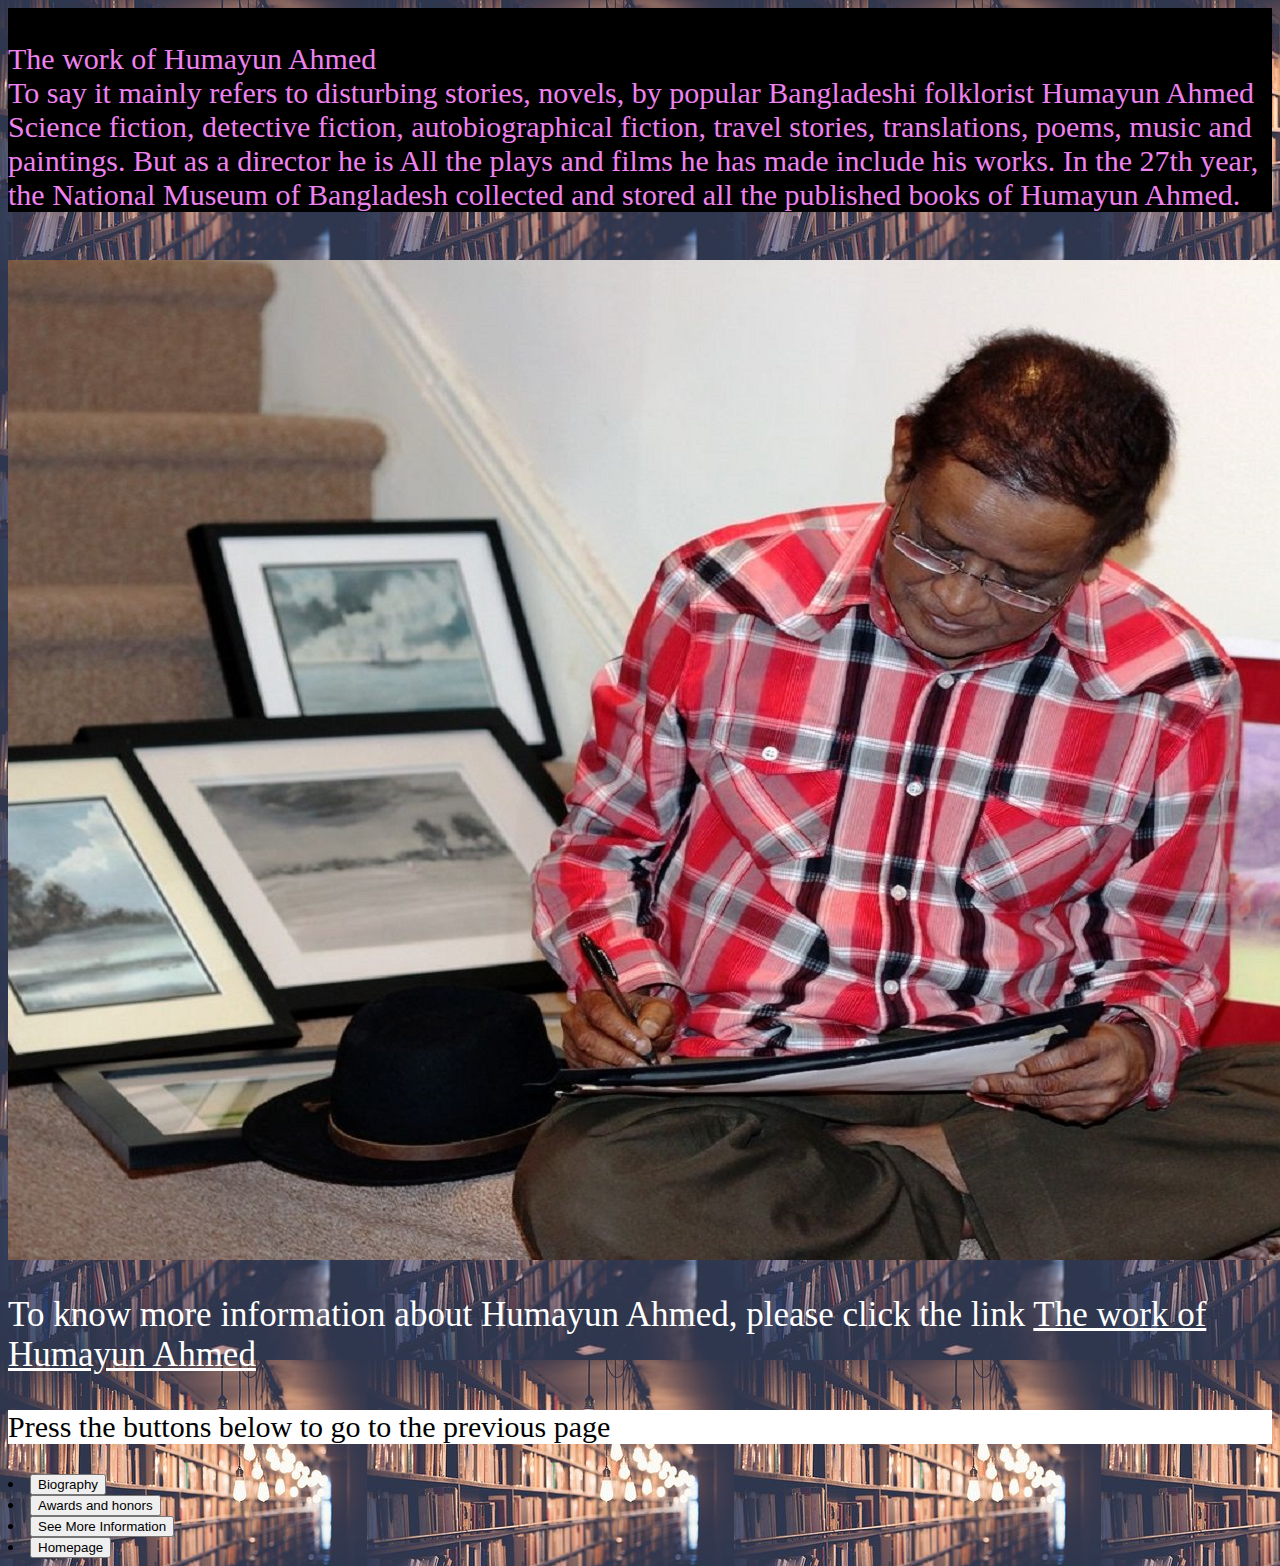
<file: Project_1/The_work_of_Humayun_Ahmed.html>
<html>
     <head> <title>The work of Humayun Ahmed</title>
	 
	</head>
     <body background="li.jpg">
	
	 
	 <p style=" background-color:black;    color:violet         ;
	 font-size:30px";>  <br>
	 The work of Humayun Ahmed </b>       <br> To say it mainly refers to disturbing stories, novels, by popular Bangladeshi folklorist Humayun Ahmed
Science fiction, detective fiction, autobiographical fiction, travel stories, translations, poems, music and paintings. But as a director he is
All the plays and films he has made include his works. In the 27th year, the National Museum of Bangladesh collected and stored all the published books of Humayun Ahmed.
	 </p>
	 
	 <br>
	 
	 
	 <img src="hu.jpg">
	 
	 
	   
	   <p style="color: white;
	   font-size:35px";>  To know more information about Humayun Ahmed,
    please click the link 
	   <a
	   style="color: white";
	   href="https://en.wikipedia.org/wiki/Humayun_Ahmed" </a> The work of Humayun Ahmed      
	     </p> 







	
<p style="background-color:white;color:black  ;font-size:30px ;">  Press the buttons below to go to the previous page </p>




<li><a style="color:white;font size:45px;" href="Biography.html"><button>Biography     </button>    </a></li>  
<li><a style="color:white" href="Awards_and_honors.html"> <button>   Awards and honors </button>  </a></li>
<li><a style="color:white" href="  See_More_Information.html"> <button>    See More Information </button> </a></li>
<li><a style="color:white" href="  Homepage.html"> <button>    Homepage </button> </a></li>
			

			
			
	 
	 
	 
	 </body>



</html>
</file>
<file: Project_2/style.css>
*,
*::before,
*::after{

	margin: 0;
	padding:0;
}

html{
	font-size: 10px;
	font-family: -apple-system, BlinkMacSystemFont, "Segoe UI", Roboto, Helvetica, Arial, sans-serif, "Apple Color Emoji", "Segoe UI Emoji", "Segoe UI Symbol";

}

*{
	display: block;
	text-decoration: none;
}

.container{
	max-width: 98rem;
	margin: 0 auto;
	padding: 0 2.2rem;
}
header{

	position:fixed ;
	top: 0;
	width: 100%;
	z-index: 1400;
	height: 4.4rem;
	background-color: rgba(0, 0, 0, 1.0);
	backdrop-fitter: blur(2rem);
 }

 .nav-list{
 	list-style: none;
 	display: flex;
 	align-items: center;
 	justify-content: space-between;
 	margin: 0 -1rem;

}

.nav-list-mobile{
	display: none;
}

.nav-link{
	font-size: 1.4rem;
	color: #ffffff;
	padding: 0 1rem;
	transition: opacity 0.5s;
}

.nav-link:hover{
	opacity: 0.7;
}

.nav-link-apple{
	width: 1.6rem;
	background: url("img/icon/1.svg")center no-repeat;
	height: 4.4rem;
}
.nav-link-search{
	width: 1.6rem;
	background: url("img/icon/2.svg")center no-repeat;
	height: 2.4rem;
}
.nav-link-bag{
	width: 1.6rem;
	background: url("img/icon/3.svg")center no-repeat;
	height: 2.4rem;
}
.iphone-12{
	background: url("img/1.jpg");
	margin-top: 4.6rem;
}
.hero{
	height: 69.2rem;
	background-size: auto 73.6rem;
	background-position: center;
	background-repeat: no-repeat;
	border-top: 0.6rem solid #ffffff;
	border-bottom:  0.6rem solid #ffffff;
}
.iphone-12{
	border-top: none;

}

.title{
	color: deeppink;
	text-align: center;
	padding-top: 2.5rem;
	background-color: wheat;
}
.title-heading{
	font-size: 5.6rem;
	line-height: 1.07143;
	letter-spacing: -0.005rem;
}
.title-sub-heading{
	font-size: 3.65rem;
	margin-top: 0.01rem;
	letter-spacing: 0.008rem;
	font-weight: 400;
}
.title-price{
	font-size: 1.7rem;
	color: darkblue;
	margin-top: 0.68rem;
}
.cta{
	text-align: center;
	margin-top: 1.8rem;
}
.cta-link{
	 color: brown;
	 font-size: 2.1rem;
	 display: inline-block;
	 background-color: ghostwhite;
}
.cta-link:nth-child(2){
	margin-left: 2.6rem;
}

.cta-link:hover{
	border-bottom: 2px solid #66bbff;
}

.iphone-12-pro{
	background: url("img/2.png");
	
}
.title-dark{
	color: #000;
}
.cta-link-darker{
	color: #0070c9;
}

.ipad{
	background: url("img/3.jpg");
	
}
.watch{
	background: url("img/4.jpg");
	
}
.hero{
	height: 69.2rem;
	background-size: auto 73.6rem;
	background-position: center;
	background-repeat: no-repeat;
	border-top: 0.6rem solid #ffffff;
	border-bottom:  0.6rem solid #ffffff;
}
</file>
<file: 4_no_assignment/style.css>
*{
	background-color: black;
	box-sizing: border-box;
}
.body{

	font-size: 30px;
	font-style: inherit;
	color: lightgreen;
	text-align: center;
}

.pic img{

	height: 300px;
	width: 600px;
	padding-left: 15%;

}
.part img{
   height: 300px;
	width: 600px;
	padding-left: 15%;

}

.part{

	font-size: 25px;
	padding-left: 10%;
	color: pink;
}

.last a{
     font-size: 20px;
     text-decoration: none;
     color:yellow ;

}
.last a:hover{
	color: red;
	
}
.last{

	padding-left: 40%;
}
</file>
<file: 5_no_assignment/style.css>
*{
	background-color: black;
	
}
.bd{

	font-size: 30px;
	font-style: inherit;
	color: lavender;
	text-align: center;
	
}
.bd p span{

	color:yellowgreen;
}

#pic img{

	height: 300px;
	width: 600px;
	padding-left: 30%;

}
.part img{
   height: 300px;
	width: 600px;
	padding-left: 15%;

}

.part{

	font-size: 25px;
	padding-left: 20%;
	color: pink;
}

.last a{
     font-size: 20px;
     text-decoration: none;
     color:yellow ;

}
.last a:hover{
	color: red;
	
	
}
.last{

	padding-left: 40%;
}
</file>
<file: 6_no_assignment/style.css>
*{
	background-color: orchid;

	
}

.all{

	background-color: black;
}
.bd{

	font-size: 30px;
	font-style: inherit;
	color: lavender;
	text-align: center;
	
}
.bd p span{

	color:yellowgreen;
}

#pic img{

	height: 300px;
	width: 600px;
	padding-left: 30%;

}
.part img{
   height: 300px;
	width: 600px;
	padding-left: 15%;

}

.part{

	font-size: 25px;
	padding-left: 20%;
	color: pink;
}

.last a{
     font-size: 20px;
     text-decoration: none;
     color:yellow ;

}
.last a:hover{
	color: red;
	
	
}
.last{

	padding-left: 40%;
}
</file>
